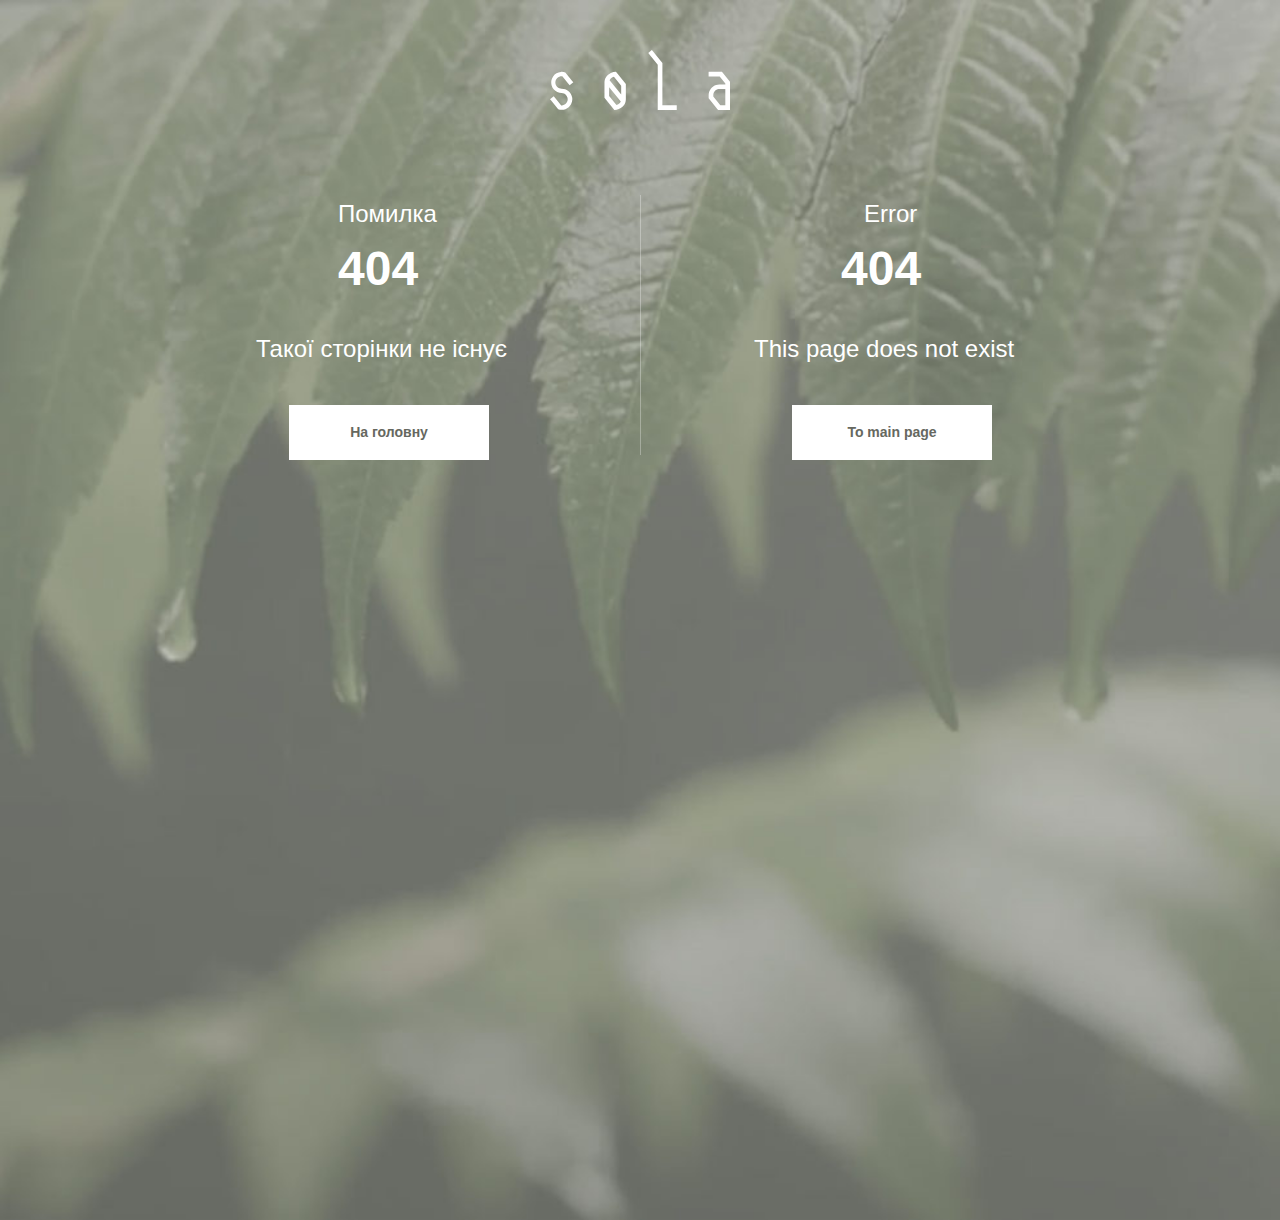
<file: page13551230.html>
<!DOCTYPE html><html> <head><meta charset="utf-8" /><meta http-equiv="Content-Type" content="text/html; charset=utf-8" /><meta name="viewport" content="width=device-width, initial-scale=1.0" /><!--metatextblock--><title>404</title><meta name="description" content="Innovative capsule for special solitude in any corner of the world" /><meta property="og:url" content="https://tobesola.com/page13551230.html" /><meta property="og:title" content="404" /><meta property="og:description" content="Innovative capsule for special solitude in any corner of the world" /><meta property="og:type" content="website" /><meta property="og:image" content="images/tild3934-3031-4161-b363-356361636262__untitled-1.jpg" /><link rel="canonical" href="https://tobesola.com/page13551230.html"><!--/metatextblock--><meta property="fb:app_id" content="257953674358265" /><meta name="format-detection" content="telephone=no" /><meta http-equiv="x-dns-prefetch-control" content="on"><link rel="shortcut icon" href="images/tild3036-3930-4638-b362-363232616637__frame-1_1.ico" type="image/x-icon" /><link rel="apple-touch-icon" href="images/tild6433-3062-4730-b934-366637633861__frame_3.png"><link rel="apple-touch-icon" sizes="76x76" href="images/tild6433-3062-4730-b934-366637633861__frame_3.png"><link rel="apple-touch-icon" sizes="152x152" href="images/tild6433-3062-4730-b934-366637633861__frame_3.png"><link rel="apple-touch-startup-image" href="images/tild6433-3062-4730-b934-366637633861__frame_3.png"><meta name="msapplication-TileColor" content="#000000"><meta name="msapplication-TileImage" content="images/tild3735-3835-4964-b966-363934333465__frame_2.png"><!-- Assets --><link rel="stylesheet" href="css/tilda-grid-3.0.min.css" type="text/css" media="all" /><link rel="stylesheet" href="css/tilda-blocks-2.12.css?t=1598621737" type="text/css" media="all" /><link rel="stylesheet" href="css/tilda-animation-1.0.min.css" type="text/css" media="all" /><link rel="stylesheet" href="css/tilda-slds-1.4.min.css" type="text/css" media="all" /><link rel="stylesheet" href="css/tilda-zoom-2.0.min.css" type="text/css" media="all" /><link rel="stylesheet" type="text/css" href="css/custom.css?t=1598621737"><script src="js/jquery-1.10.2.min.js"></script><script src="js/tilda-scripts-2.8.min.js"></script><script src="js/tilda-blocks-2.7.js?t=1598621737"></script><script src="js/lazyload-1.3.min.js" charset="utf-8"></script><script src="js/tilda-animation-1.0.min.js" charset="utf-8"></script><script src="js/tilda-slds-1.4.min.js" charset="utf-8"></script><script src="js/hammer.min.js" charset="utf-8"></script><script src="js/tilda-zoom-2.0.min.js" charset="utf-8"></script><script type="text/javascript">window.dataLayer = window.dataLayer || [];</script><!-- Google Tag Manager --><script type="text/javascript">(function(w,d,s,l,i){w[l]=w[l]||[];w[l].push({'gtm.start':	new Date().getTime(),event:'gtm.js'});var f=d.getElementsByTagName(s)[0],	j=d.createElement(s),dl=l!='dataLayer'?'&l='+l:'';j.async=true;j.src=	'https://www.googletagmanager.com/gtm.js?id='+i+dl;f.parentNode.insertBefore(j,f);	})(window,document,'script','dataLayer','GTM-TWGH4ZF');</script><!-- End Google Tag Manager --><!-- Facebook Pixel Code --><script>setTimeout(function(){
!function(f,b,e,v,n,t,s)
{if(f.fbq)return;n=f.fbq=function(){n.callMethod?n.callMethod.apply(n,arguments):n.queue.push(arguments)};
if(!f._fbq)f._fbq=n;n.push=n;n.loaded=!0;n.version='2.0';n.agent='pltilda';
n.queue=[];t=b.createElement(e);t.async=!0;
t.src=v;s=b.getElementsByTagName(e)[0];
s.parentNode.insertBefore(t,s)}(window, document,'script','https://connect.facebook.net/en_US/fbevents.js');
fbq('init', '3180671378717001');
fbq('track', 'PageView');
}, 2000);</script><!-- End Facebook Pixel Code --><script type="text/javascript">if((/bot|google|yandex|baidu|bing|msn|duckduckbot|teoma|slurp|crawler|spider|robot|crawling|facebook/i.test(navigator.userAgent))===false && typeof(sessionStorage)!='undefined' && sessionStorage.getItem('visited')!=='y'){	var style=document.createElement('style');	style.type='text/css';	style.innerHTML='@media screen and (min-width: 980px) {.t-records {opacity: 0;}.t-records_animated {-webkit-transition: opacity ease-in-out .2s;-moz-transition: opacity ease-in-out .2s;-o-transition: opacity ease-in-out .2s;transition: opacity ease-in-out .2s;}.t-records.t-records_visible {opacity: 1;}}';	document.getElementsByTagName('head')[0].appendChild(style);	$(document).ready(function() {	$('.t-records').addClass('t-records_animated');	setTimeout(function(){ $('.t-records').addClass('t-records_visible'); sessionStorage.setItem('visited','y');	},400);	});
}</script></head><body class="t-body" style="margin:0;"><!--allrecords--><div id="allrecords" data-tilda-export="yes" class="t-records" data-hook="blocks-collection-content-node" data-tilda-project-id="2715184" data-tilda-page-id="13551230" data-tilda-formskey="2bd24606f0feb782d524b25da1db4a3d" ><div id="rec224752130" class="r t-rec" style=" " data-record-type="215" ><a name="what" style="font-size:0;"></a></div><div id="rec224755000" class="r t-rec" style=" " data-animationappear="off" data-record-type="396" ><!-- T396 --><style>#rec224755000 .t396__artboard{height: 1220px;background-color: #ffffff;}#rec224755000 .t396__filter{height: 1220px;}#rec224755000 .t396__carrier{height: 1220px;background-position: center center;background-attachment: scroll;background-size:cover;background-repeat:no-repeat;}@media screen and (max-width: 1199px){#rec224755000 .t396__artboard{}#rec224755000 .t396__filter{}#rec224755000 .t396__carrier{background-attachment:scroll;}}@media screen and (max-width: 959px){}@media screen and (max-width: 639px){}@media screen and (max-width: 479px){#rec224755000 .t396__artboard{height: 910px;}#rec224755000 .t396__filter{height: 910px;}#rec224755000 .t396__carrier{height: 910px;}}#rec224755000 .tn-elem[data-elem-id="1598620541620"]{z-index:1;top: 0px;left: 0px;width:100%;height:100vh;}#rec224755000 .tn-elem[data-elem-id="1598620541620"] .tn-atom{background-color:#fff705;background-position:center center;background-size:cover;background-repeat:no-repeat;border-color:transparent;border-style:solid;}@media screen and (max-width: 1199px){}@media screen and (max-width: 959px){}@media screen and (max-width: 639px){}@media screen and (max-width: 479px){#rec224755000 .tn-elem[data-elem-id="1598620541620"]{top: 0px;left: 0px;}}#rec224755000 .tn-elem[data-elem-id="1598620619649"]{z-index:2;top: 50px;left: calc(50% - 600px + 510px);width:180px;}#rec224755000 .tn-elem[data-elem-id="1598620619649"] .tn-atom{background-position:center center;border-color:transparent;border-style:solid;}@media screen and (max-width: 1199px){}@media screen and (max-width: 959px){}@media screen and (max-width: 639px){}@media screen and (max-width: 479px){#rec224755000 .tn-elem[data-elem-id="1598620619649"]{top: 50px;left: calc(50% - 160px + 70px);}}#rec224755000 .tn-elem[data-elem-id="1598620641784"]{color:#ffffff;z-index:3;top: 195px;left: calc(50% - 600px + 298px);width:90px;}#rec224755000 .tn-elem[data-elem-id="1598620641784"] .tn-atom{color:#ffffff;font-size:24px;font-family:'TTFirsNeue',Arial,sans-serif;line-height:1.55;font-weight:400;background-position:center center;border-color:transparent;border-style:solid;}@media screen and (max-width: 1199px){}@media screen and (max-width: 959px){}@media screen and (max-width: 639px){}@media screen and (max-width: 479px){#rec224755000 .tn-elem[data-elem-id="1598620641784"]{top: 175px;left: calc(50% - 160px + 109px);}}#rec224755000 .tn-elem[data-elem-id="1598620687568"]{color:#ffffff;z-index:4;top: 232px;left: calc(50% - 600px + 298px);width:50px;}#rec224755000 .tn-elem[data-elem-id="1598620687568"] .tn-atom{color:#ffffff;font-size:48px;font-family:'TTFirsNeue',Arial,sans-serif;line-height:1.55;font-weight:700;background-position:center center;border-color:transparent;border-style:solid;}@media screen and (max-width: 1199px){}@media screen and (max-width: 959px){}@media screen and (max-width: 639px){}@media screen and (max-width: 479px){#rec224755000 .tn-elem[data-elem-id="1598620687568"]{top: 212px;left: calc(50% - 160px + 109px);}}#rec224755000 .tn-elem[data-elem-id="1598620712084"]{color:#ffffff;z-index:5;top: 330px;left: calc(50% - 600px + 216px);width:266px;}#rec224755000 .tn-elem[data-elem-id="1598620712084"] .tn-atom{color:#ffffff;font-size:24px;font-family:'TTFirsNeue',Arial,sans-serif;line-height:1.55;font-weight:400;background-position:center center;border-color:transparent;border-style:solid;}@media screen and (max-width: 1199px){}@media screen and (max-width: 959px){}@media screen and (max-width: 639px){}@media screen and (max-width: 479px){#rec224755000 .tn-elem[data-elem-id="1598620712084"]{top: 310px;left: calc(50% - 160px + 27px);}}#rec224755000 .tn-elem[data-elem-id="1598620739360"]{color:#ffffff;z-index:6;top: 330px;left: calc(50% - 600px + 714px);width:276px;}#rec224755000 .tn-elem[data-elem-id="1598620739360"] .tn-atom{color:#ffffff;font-size:24px;font-family:'TTFirsNeue',Arial,sans-serif;line-height:1.55;font-weight:400;background-position:center center;border-color:transparent;border-style:solid;}@media screen and (max-width: 1199px){}@media screen and (max-width: 959px){}@media screen and (max-width: 639px){}@media screen and (max-width: 479px){#rec224755000 .tn-elem[data-elem-id="1598620739360"]{top: 703px;left: calc(50% - 160px + 22px);}}#rec224755000 .tn-elem[data-elem-id="1598620774698"]{color:#ffffff;z-index:7;top: 195px;left: calc(50% - 600px + 824px);width:57px;}#rec224755000 .tn-elem[data-elem-id="1598620774698"] .tn-atom{color:#ffffff;font-size:24px;font-family:'TTFirsNeue',Arial,sans-serif;line-height:1.55;font-weight:400;background-position:center center;border-color:transparent;border-style:solid;}@media screen and (max-width: 1199px){}@media screen and (max-width: 959px){}@media screen and (max-width: 639px){}@media screen and (max-width: 479px){#rec224755000 .tn-elem[data-elem-id="1598620774698"]{top: 568px;left: calc(50% - 160px + 132px);}}#rec224755000 .tn-elem[data-elem-id="1598620774703"]{color:#ffffff;z-index:8;top: 232px;left: calc(50% - 600px + 801px);width:50px;}#rec224755000 .tn-elem[data-elem-id="1598620774703"] .tn-atom{color:#ffffff;font-size:48px;font-family:'TTFirsNeue',Arial,sans-serif;line-height:1.55;font-weight:700;background-position:center center;border-color:transparent;border-style:solid;}@media screen and (max-width: 1199px){}@media screen and (max-width: 959px){}@media screen and (max-width: 639px){}@media screen and (max-width: 479px){#rec224755000 .tn-elem[data-elem-id="1598620774703"]{top: 605px;left: calc(50% - 160px + 109px);}}#rec224755000 .tn-elem[data-elem-id="1598620970767"]{z-index:9;top: 195px;left: calc(50% - 600px + 600px);width:1px;height:260px;}#rec224755000 .tn-elem[data-elem-id="1598620970767"] .tn-atom{opacity:0.3;background-color:#ffffff;background-position:center center;border-color:transparent;border-style:solid;}@media screen and (max-width: 1199px){}@media screen and (max-width: 959px){}@media screen and (max-width: 639px){}@media screen and (max-width: 479px){#rec224755000 .tn-elem[data-elem-id="1598620970767"]{top: 513px;left: calc(50% - 160px + 10px);width:300px;height:1px;}}#rec224755000 .tn-elem[data-elem-id="1598621072123"]{color:#66685f;text-align:center;z-index:10;top: 405px;left: calc(50% - 600px + 249px);width:200px;height:55px;}#rec224755000 .tn-elem[data-elem-id="1598621072123"] .tn-atom{color:#66685f;font-size:14px;font-family:'TTFirsNeue',Arial,sans-serif;line-height:1.55;font-weight:600;border-width:1px;border-radius:0px;background-color:#ffffff;background-position:center center;border-color:transparent;border-style:solid;transition: background-color 0.2s ease-in-out, color 0.2s ease-in-out, border-color 0.2s ease-in-out;}@media screen and (max-width: 1199px){}@media screen and (max-width: 959px){}@media screen and (max-width: 639px){}@media screen and (max-width: 479px){#rec224755000 .tn-elem[data-elem-id="1598621072123"]{top: 385px;left: calc(50% - 160px + 60px);}}#rec224755000 .tn-elem[data-elem-id="1598621188889"]{color:#66685f;text-align:center;z-index:11;top: 405px;left: calc(50% - 600px + 752px);width:200px;height:55px;}#rec224755000 .tn-elem[data-elem-id="1598621188889"] .tn-atom{color:#66685f;font-size:14px;font-family:'TTFirsNeue',Arial,sans-serif;line-height:1.55;font-weight:600;border-width:1px;border-radius:0px;background-color:#ffffff;background-position:center center;border-color:transparent;border-style:solid;transition: background-color 0.2s ease-in-out, color 0.2s ease-in-out, border-color 0.2s ease-in-out;}@media screen and (max-width: 1199px){}@media screen and (max-width: 959px){}@media screen and (max-width: 639px){}@media screen and (max-width: 479px){#rec224755000 .tn-elem[data-elem-id="1598621188889"]{top: 778px;left: calc(50% - 160px + 60px);}}</style> <div class='t396'><div class="t396__artboard" data-artboard-recid="224755000"	data-artboard-height="1220"	data-artboard-height-res-320="910"	data-artboard-height_vh=""	data-artboard-valign="center"	data-artboard-ovrflw=""	> <div class="t396__carrier" data-artboard-recid="224755000"></div> <div class="t396__filter" data-artboard-recid="224755000"></div> <div class='t396__elem tn-elem tn-elem__2247550001598620541620' data-elem-id='1598620541620' data-elem-type='shape'	data-field-top-value="0"	data-field-top-res-320-value="0"	data-field-left-value="0"	data-field-left-res-320-value="0"	data-field-height-value="100"	data-field-width-value="100"	data-field-axisy-value="top"	data-field-axisx-value="left"	data-field-container-value="window"	data-field-topunits-value=""	data-field-leftunits-value=""	data-field-heightunits-value="%"	data-field-widthunits-value="%" > <div class='tn-atom t-bgimg' data-original="images/tild3963-3765-4266-b738-313631383737__background_1.jpg" style="background-image:url('images/tild3963-3765-4266-b738-313631383737__-__resize__20x__background_1.jpg');" > </div> </div> <div class='t396__elem tn-elem tn-elem__2247550001598620619649' data-elem-id='1598620619649' data-elem-type='image'	data-field-top-value="50"	data-field-top-res-320-value="50"	data-field-left-value="510"	data-field-left-res-320-value="70"	data-field-width-value="180"	data-field-axisy-value="top"	data-field-axisx-value="left"	data-field-container-value="grid"	data-field-topunits-value=""	data-field-leftunits-value=""	data-field-heightunits-value=""	data-field-widthunits-value="" > <div class='tn-atom' > <img class='tn-atom__img t-img' data-original='images/tild3430-3433-4032-b261-353265376235__sola-560.svg' imgfield='tn_img_1598620619649'> </div> </div> <div class='t396__elem tn-elem tn-elem__2247550001598620641784' data-elem-id='1598620641784' data-elem-type='text'	data-field-top-value="195"	data-field-top-res-320-value="175"	data-field-left-value="298"	data-field-left-res-320-value="109"	data-field-width-value="90"	data-field-axisy-value="top"	data-field-axisx-value="left"	data-field-container-value="grid"	data-field-topunits-value=""	data-field-leftunits-value=""	data-field-heightunits-value=""	data-field-widthunits-value="" > <div class='tn-atom' field='tn_text_1598620641784' >Помилка</div> </div> <div class='t396__elem tn-elem tn-elem__2247550001598620687568' data-elem-id='1598620687568' data-elem-type='text'	data-field-top-value="232"	data-field-top-res-320-value="212"	data-field-left-value="298"	data-field-left-res-320-value="109"	data-field-width-value="50"	data-field-axisy-value="top"	data-field-axisx-value="left"	data-field-container-value="grid"	data-field-topunits-value=""	data-field-leftunits-value=""	data-field-heightunits-value=""	data-field-widthunits-value="" > <div class='tn-atom' field='tn_text_1598620687568' >404</div> </div> <div class='t396__elem tn-elem tn-elem__2247550001598620712084' data-elem-id='1598620712084' data-elem-type='text'	data-field-top-value="330"	data-field-top-res-320-value="310"	data-field-left-value="216"	data-field-left-res-320-value="27"	data-field-width-value="266"	data-field-axisy-value="top"	data-field-axisx-value="left"	data-field-container-value="grid"	data-field-topunits-value=""	data-field-leftunits-value=""	data-field-heightunits-value=""	data-field-widthunits-value="" > <div class='tn-atom' field='tn_text_1598620712084' >Такої сторінки не існує</div> </div> <div class='t396__elem tn-elem tn-elem__2247550001598620739360' data-elem-id='1598620739360' data-elem-type='text'	data-field-top-value="330"	data-field-top-res-320-value="703"	data-field-left-value="714"	data-field-left-res-320-value="22"	data-field-width-value="276"	data-field-axisy-value="top"	data-field-axisx-value="left"	data-field-container-value="grid"	data-field-topunits-value=""	data-field-leftunits-value=""	data-field-heightunits-value=""	data-field-widthunits-value="" > <div class='tn-atom' field='tn_text_1598620739360' >This page does not exist</div> </div> <div class='t396__elem tn-elem tn-elem__2247550001598620774698' data-elem-id='1598620774698' data-elem-type='text'	data-field-top-value="195"	data-field-top-res-320-value="568"	data-field-left-value="824"	data-field-left-res-320-value="132"	data-field-width-value="57"	data-field-axisy-value="top"	data-field-axisx-value="left"	data-field-container-value="grid"	data-field-topunits-value=""	data-field-leftunits-value=""	data-field-heightunits-value=""	data-field-widthunits-value="" > <div class='tn-atom' field='tn_text_1598620774698' >Error</div> </div> <div class='t396__elem tn-elem tn-elem__2247550001598620774703' data-elem-id='1598620774703' data-elem-type='text'	data-field-top-value="232"	data-field-top-res-320-value="605"	data-field-left-value="801"	data-field-left-res-320-value="109"	data-field-width-value="50"	data-field-axisy-value="top"	data-field-axisx-value="left"	data-field-container-value="grid"	data-field-topunits-value=""	data-field-leftunits-value=""	data-field-heightunits-value=""	data-field-widthunits-value="" > <div class='tn-atom' field='tn_text_1598620774703' >404</div> </div> <div class='t396__elem tn-elem tn-elem__2247550001598620970767' data-elem-id='1598620970767' data-elem-type='shape'	data-field-top-value="195"	data-field-top-res-320-value="513"	data-field-left-value="600"	data-field-left-res-320-value="10"	data-field-height-value="260"	data-field-height-res-320-value="1"	data-field-width-value="1"	data-field-width-res-320-value="300"	data-field-axisy-value="top"	data-field-axisx-value="left"	data-field-container-value="grid"	data-field-topunits-value=""	data-field-leftunits-value=""	data-field-heightunits-value=""	data-field-widthunits-value="" > <div class='tn-atom' > </div> </div> <div class='t396__elem tn-elem tn-elem__2247550001598621072123' data-elem-id='1598621072123' data-elem-type='button'	data-field-top-value="405"	data-field-top-res-320-value="385"	data-field-left-value="249"	data-field-left-res-320-value="60"	data-field-height-value="55"	data-field-width-value="200"	data-field-axisy-value="top"	data-field-axisx-value="left"	data-field-container-value="grid"	data-field-topunits-value=""	data-field-leftunits-value=""	data-field-heightunits-value=""	data-field-widthunits-value="" > <a class='tn-atom' href="https://tobesola.com/" >На головну</a> </div> <div class='t396__elem tn-elem tn-elem__2247550001598621188889' data-elem-id='1598621188889' data-elem-type='button'	data-field-top-value="405"	data-field-top-res-320-value="778"	data-field-left-value="752"	data-field-left-res-320-value="60"	data-field-height-value="55"	data-field-width-value="200"	data-field-axisy-value="top"	data-field-axisx-value="left"	data-field-container-value="grid"	data-field-topunits-value=""	data-field-leftunits-value=""	data-field-heightunits-value=""	data-field-widthunits-value="" > <a class='tn-atom' href="https://tobesola.com/en" >To main page</a> </div> </div> </div> <script>$( document ).ready(function() { t396_init('224755000');
});</script><!-- /T396 --></div></div><!--/allrecords--><!-- Stat --><script type="text/javascript">if (! window.mainTracker) { window.mainTracker = 'tilda'; }	(function (d, w, k, o, g) { var n=d.getElementsByTagName(o)[0],s=d.createElement(o),f=function(){n.parentNode.insertBefore(s,n);}; s.type = "text/javascript"; s.async = true; s.key = k; s.id = "tildastatscript"; s.src=g; if (w.opera=="[object Opera]") {d.addEventListener("DOMContentLoaded", f, false);} else { f(); } })(document, window, 'be11472742fae9991f512e085b9b9835','script','https://stat.tildacdn.com/js/tildastat-0.2.min.js');</script><!-- Google Tag Manager (noscript) --><noscript><iframe src="https://www.googletagmanager.com/ns.html?id=GTM-TWGH4ZF" height="0" width="0" style="display:none;visibility:hidden"></iframe></noscript><!-- End Google Tag Manager (noscript) --><!-- FB Pixel code (noscript) --><noscript><img height="1" width="1" style="display:none" src="https://www.facebook.com/tr?id=3180671378717001&ev=PageView&agent=pltilda&noscript=1"/></noscript><!-- End FB Pixel code (noscript) --></body></html>
</file>
<file: css/tilda-blocks-2.12.css>
.t-body{margin:0}#allrecords{-webkit-font-smoothing:antialiased;background-color:none}#allrecords a{color:#ff8562;text-decoration:none}#allrecords a[href^=tel]{color:inherit;text-decoration:none}#allrecords ol{padding-left:22px}#allrecords ul{padding-left:20px}#allrecords b,#allrecords strong{font-weight:700}@media print{body,html{min-width:1200px;max-width:1200px;padding:0;margin:0 auto;border:none}}.t-text{font-family:'TTFirsNeue',Arial,sans-serif;font-weight:400;color:#000}.t-text_xs{font-size:15px;line-height:1.55}.t-text_sm{font-size:18px;line-height:1.55}.t-text_md{font-size:20px;line-height:1.55}.t-text_lg{font-size:22px;line-height:1.55}.t-text_weight_plus{font-weight:500}.t-text-impact{font-family:'TTFirsNeue',Arial,sans-serif;font-weight:400;color:#000}.t-text-impact_xs{font-size:26px;line-height:1.5}.t-text-impact_sm{font-size:32px;line-height:1.35}.t-text-impact_md{font-size:38px;line-height:1.35}.t-text-impact_lg{font-size:42px;line-height:1.23}.t-name{font-family:'TTFirsNeue',Arial,sans-serif;font-weight:500;color:#000}.t-name_xs{font-size:16px;line-height:1.35}.t-name_sm{font-size:18px;line-height:1.35}.t-name_md{font-size:20px;line-height:1.35}.t-name_lg{font-size:22px;line-height:1.35}.t-name_xl{font-size:24px;line-height:1.35}.t-heading{font-family:'TTFirsNeue',Arial,sans-serif;font-weight:500;color:#000}.t-heading_xs{font-size:26px;line-height:1.23}.t-heading_sm{font-size:28px;line-height:1.17}.t-heading_md{font-size:30px;line-height:1.17}.t-heading_lg{font-size:32px;line-height:1.17}.t-title{font-family:'TTFirsNeue',Arial,sans-serif;font-weight:400;color:#000}.t-title_xxs{font-size:36px;line-height:1.23}.t-title_xs{font-size:42px;line-height:1.23}.t-title_sm{font-size:48px;line-height:1.23}.t-title_md{font-size:52px;line-height:1.23}.t-title_lg{font-size:64px;line-height:1.23}.t-title_xl{font-size:72px;line-height:1.17}.t-title_xxl{font-size:82px;line-height:1.17}.t-descr{font-family:'TTFirsNeue',Arial,sans-serif;font-weight:400;color:#000}.t-descr_xxs{font-size:14px;line-height:1.55}.t-descr_xs{font-size:16px;line-height:1.55}.t-descr_sm{font-size:18px;line-height:1.55}.t-descr_md{font-size:20px;line-height:1.55}.t-descr_lg{font-size:22px;line-height:1.55}.t-descr_xl{font-size:24px;line-height:1.5}.t-descr_xxl{font-size:26px;line-height:1.45}.t-descr_xxxl{font-size:30px;line-height:1.45;letter-spacing:.45}.t-uptitle{font-family:'TTFirsNeue',Arial,sans-serif;font-weight:500;color:#000;letter-spacing:2.5px}.t-uptitle_xs{font-size:12px}.t-uptitle_sm{font-size:14px}.t-uptitle_md{font-size:16px}.t-uptitle_lg{font-size:18px}.t-uptitle_xl{font-size:20px;letter-spacing:2px}.t-uptitle_xxl{font-size:22px;letter-spacing:2px}.t-uptitle_xxxl{font-size:24px;letter-spacing:2px}@media screen and (max-width:1200px){.t-text_xs{font-size:14px}.t-text_sm{font-size:16px}.t-text_md{font-size:18px}.t-text_lg{font-size:20px}.t-text-impact_md{font-size:30px}.t-descr_xxs{font-size:12px}.t-descr_xs{font-size:14px}.t-descr_sm{font-size:16px}.t-descr_md{font-size:18px}.t-descr_lg{font-size:20px}.t-descr_xl{font-size:22px}.t-descr_xxl{font-size:22px}.t-descr_xxxl{font-size:26px}.t-uptitle_md{font-size:14px}.t-uptitle_lg{font-size:16px}.t-uptitle_xl{font-size:18px}.t-uptitle_xxl{font-size:20px}.t-uptitle_xxxl{font-size:22px}.t-title_xxs{font-size:32px}.t-title_xs{font-size:38px}.t-title_sm{font-size:44px}.t-title_md{font-size:48px}.t-title_lg{font-size:60px}.t-title_xl{font-size:68px}.t-title_xxl{font-size:78px}.t-name_xs{font-size:14px}.t-name_sm{font-size:16px}.t-name_md{font-size:18px}.t-name_lg{font-size:20px}.t-name_xl{font-size:22px}.t-heading_xs{font-size:24px}.t-heading_sm{font-size:26px}.t-heading_md{font-size:28px}.t-heading_lg{font-size:30px}}@media screen and (max-width:640px){.t-text_xs{font-size:12px;line-height:1.45}.t-text_sm{font-size:14px;line-height:1.45}.t-text_md{font-size:16px;line-height:1.45}.t-text_lg{font-size:18px;line-height:1.45}.t-text-impact_sm{font-size:22px}.t-text-impact_md{font-size:26px}.t-text-impact_lg{font-size:28px}.t-descr_xs{font-size:12px;line-height:1.45}.t-descr_sm{font-size:14px;line-height:1.45}.t-descr_md{font-size:16px;line-height:1.45}.t-descr_lg{font-size:18px;line-height:1.45}.t-descr_xl{font-size:20px;line-height:1.4}.t-descr_xxl{font-size:20px}.t-descr_xxxl{font-size:22px}.t-uptitle_xs{font-size:10px}.t-uptitle_sm{font-size:10px}.t-uptitle_md{font-size:12px}.t-uptitle_lg{font-size:14px}.t-uptitle_xl{font-size:16px}.t-uptitle_xxl{font-size:18px}.t-uptitle_xxxl{font-size:20px}.t-title_xxs{font-size:28px}.t-title_xs{font-size:30px}.t-title_sm{font-size:30px}.t-title_md{font-size:30px}.t-title_lg{font-size:30px}.t-title_xl{font-size:32px}.t-title_xxl{font-size:36px}.t-name_xs{font-size:12px}.t-name_sm{font-size:14px}.t-name_md{font-size:16px}.t-name_lg{font-size:18px}.t-name_xl{font-size:20px}.t-heading_xs{font-size:22px}.t-heading_sm{font-size:24px}.t-heading_md{font-size:24px}.t-heading_lg{font-size:26px}}@media screen and (max-width:480px){.t-title_xl{font-size:30px}.t-title_xxl{font-size:30px}}.t-records{-webkit-font_smoothing:antialiased;background-color:none}.t-records a{color:#ff8562;text-decoration:none}.t-records a[href^=tel]{color:inherit;text-decoration:none}.t-records ol{padding-left:22px;margin-top:0;margin-bottom:10px}.t-records ul{padding-left:20px;margin-top:0;margin-bottom:10px}.t-cover{height:700px;width:100%;-webkit-background-size:cover;-moz-background-size:cover;-o-background-size:cover;background-size:cover;background-color:#000;background-repeat:no-repeat;background-position:center center;text-align:center;vertical-align:middle;position:relative;background-attachment:fixed;overflow:hidden}.t-cover__carrier{height:700px;width:100%;background-size:cover;-webkit-background-size:cover;-moz-background-size:cover;-o-background-size:cover;background-repeat:no-repeat;background-position:center center;text-align:center;vertical-align:middle;position:relative;background-attachment:fixed;transform:translate3d(0,0,0);-webkit-transform:translate3d(0,0,0);-moz-transform:unset}@supports (-ms-ime-align:auto){.t-cover__carrier{transform:unset}}.t-cover__carrier.loading{opacity:0}.t-cover__carrier[data-content-cover-bg=""].loading{opacity:1!important}.t-cover__carrier.loaded{opacity:1;transition:opacity 700ms}@media screen and (max-device-width:1024px){.t-cover{background-attachment:scroll}.t-cover__carrier{background-attachment:scroll}}@media print{.t-cover{background-attachment:scroll}.t-cover__carrier{background-attachment:scroll}}.t-cover__filter{height:700px;width:100%;position:absolute;top:0;left:0}.t-cover .t-container,.t-cover .t-container_100,.t-cover .t-container_10,.t-cover .t-container_8{position:absolute;top:0;left:0;bottom:0;right:0}.t-cover__wrapper{height:700px;display:table-cell;width:1200px}.t-cover__wrapper span.space{display:inline-block;height:100%;width:1px}@media screen and (max-width:640px){.t-cover{height:400px;background-attachment:fixed}.t-cover__carrier{background-attachment:scroll!important;background-size:cover;background-position:center center}.t-cover__filter{height:400px}.t-cover__wrapper{height:400px}}@-webkit-keyframes t-arrow-bottom{0%{-moz-transform:translateY(0);-ms-transform:translateY(0);-webkit-transform:translateY(0);-o-transform:translateY(0);transform:translateY(0)}50%{-moz-transform:translateY(-7px);-ms-transform:translateY(-7px);-webkit-transform:translateY(-7px);-o-transform:translateY(-7px);transform:translateY(-7px)}55%{-moz-transform:translateY(-7px);-ms-transform:translateY(-7px);-webkit-transform:translateY(-7px);-o-transform:translateY(-7px);transform:translateY(-7px)}100%{-moz-transform:translateY(0);-ms-transform:translateY(0);-webkit-transform:translateY(0);-o-transform:translateY(0);transform:translateY(0)}}@keyframes t-arrow-bottom{0%{-moz-transform:translateY(0);-ms-transform:translateY(0);-webkit-transform:translateY(0);-o-transform:translateY(0);transform:translateY(0)}50%{-moz-transform:translateY(-7px);-ms-transform:translateY(-7px);-webkit-transform:translateY(-7px);-o-transform:translateY(-7px);transform:translateY(-7px)}55%{-moz-transform:translateY(-7px);-ms-transform:translateY(-7px);-webkit-transform:translateY(-7px);-o-transform:translateY(-7px);transform:translateY(-7px)}100%{-moz-transform:translateY(0);-ms-transform:translateY(0);-webkit-transform:translateY(0);-o-transform:translateY(0);transform:translateY(0)}}.t-cover__arrow-wrapper_animated{animation:t-arrow-bottom 1.7s infinite ease}.t-cover__arrow{position:absolute;z-index:9;bottom:40px;right:0;left:0;text-align:center}.t-cover__arrow-wrapper{display:inline-block;-webkit-transition:all ease-in-out 0.2s;-moz-transition:all ease-in-out 0.2s;-o-transition:all ease-in-out 0.2s;transition:all ease-in-out 0.2s;cursor:pointer}.t-cover__arrow-wrapper:hover{opacity:.7}.t-cover__arrow-svg{fill:#fff}@media screen and (max-width:640px){.t-cover__arrow_mobile{-moz-transform:scale(.7);-ms-transform:scale(.7);-webkit-transform:scale(.7);-o-transform:scale(.7);transform:scale(.7)}.t-cover__arrow{bottom:14px}}.t-btn{display:inline-block;font-family:'TTFirsNeue',Arial,sans-serif;height:60px;border:0 none;font-size:16px;padding-left:60px;padding-right:60px;text-align:center;white-space:nowrap;vertical-align:middle;font-weight:700;background-image:none;cursor:pointer;-webkit-appearance:none;-webkit-user-select:none;-moz-user-select:none;-ms-user-select:none;-o-user-select:none;user-select:none;-webkit-box-sizing:border-box;-moz-box-sizing:border-box;box-sizing:border-box}.t-btn td{vertical-align:middle}.t-btn_sending{opacity:.5}@media screen and (max-width:640px){.t-btn{white-space:normal;padding-left:30px;padding-right:30px}}.t-btn_xs{height:35px;font-size:13px;padding-left:15px;padding-right:15px}.t-btn_sm{height:45px;font-size:14px;padding-left:30px;padding-right:30px}.t-btn_lg{height:60px;font-size:22px;padding-left:70px;padding-right:70px}.t-btn_xl{height:80px;font-size:26px;padding-left:80px;padding-right:80px}.t-btn_xxl{height:100px;font-size:30px;padding-left:90px;padding-right:90px}@media screen and (max-width:640px){.t-btn_sm{padding-left:20px;padding-right:20px}.t-btn_lg{font-size:18px;padding-left:40px;padding-right:40px}.t-btn_xl{font-size:22px;padding-left:50px;padding-right:50px}.t-btn_xxl{font-size:26px;padding-left:60px;padding-right:60px}}.t-submit{font-family:'TTFirsNeue',Arial,sans-serif;text-align:center;height:60px;border:0 none;font-size:16px;padding-left:60px;padding-right:60px;-webkit-appearance:none;font-weight:700;white-space:nowrap;background-image:none;cursor:pointer;margin:0;-webkit-box-sizing:border-box;-moz-box-sizing:border-box;box-sizing:border-box;outline:none;background:transparent}.t-submit_sending{opacity:.5}@media screen and (max-width:640px){.t-submit{white-space:normal;padding-left:30px;padding-right:30px}}.t-input{margin:0;font-family:'TTFirsNeue',Arial,sans-serif;font-size:100%;height:60px;padding:0 20px;font-size:16px;line-height:1.33;width:100%;border:0 none;-webkit-box-sizing:border-box;-moz-box-sizing:border-box;box-sizing:border-box;outline:none;-webkit-appearance:none;border-radius:0}.t-input::-moz-focus-inner{padding:0;border:0}.t-input_bbonly{outline:none;padding-left:0!important;padding-right:0!important;border-top:0!important;border-right:0!important;border-left:0!important;background-color:transparent!important;border-radius:0!important;border-bottom:1px solid}.t-input_pvis{padding:26px 20px 10px 20px}.t-input__vis-ph{font-size:16px;font-family:'TTFirsNeue',Arial,sans-serif;line-height:1;opacity:.5;position:absolute;left:20px;top:22px;height:16px;-webkit-transform:translateZ(0);transform:translateZ(0);-webkit-transition:transform 0.2s linear;transition:transform 0.2s linear;-webkit-transform-origin:left;transform-origin:left;pointer-events:none;white-space:nowrap}.t-input:focus~.t-input__vis-ph,.t-input_has-content+.t-input__vis-ph{-webkit-transform:translateY(-12px) scale(.7);transform:translateY(-12px) scale(.7)}.t-input:invalid{box-shadow:none}.t-input-group_cb div[data-customstyle=yes]{display:inline;vertical-align:middle}.t-form_bbonly .t-input__vis-ph{left:0px!important}.t-form_bbonly .js-error-control-box .t-input__vis-ph{left:10px!important}.t-input-group_ta textarea.t-input{resize:vertical}.t-select{width:100%;box-sizing:border-box;cursor:pointer;height:60px;padding:0 45px 0 20px;font-family:'TTFirsNeue',Arial,sans-serif;font-size:16px;line-height:1.33;outline:0;border:0;border-radius:0;background:transparent;-webkit-appearance:none;appearance:none;-moz-appearance:none}.t-select_bbonly{outline:none;padding-left:0!important;padding-right:0!important;border-top:0!important;border-right:0!important;border-left:0!important;background-color:transparent!important;border-radius:0!important}.t-select_bbonly option{color:#000;background-color:#fff}.t-select__wrapper{position:relative}.t-select__wrapper:after{content:' ';width:0;height:0;border-style:solid;border-width:6px 5px 0 5px;border-color:#000 transparent transparent transparent;position:absolute;right:20px;top:0;bottom:0;margin:auto;pointer-events:none}.t-select::-ms-expand{width:0;height:0;opacity:0}.t-select__wrapper_bbonly::after{right:0px!important}.t-checkbox__control{display:block;position:relative;cursor:pointer}.t-checkbox__control .t-checkbox{position:absolute;z-index:-1;opacity:0}.t-checkbox__indicator{position:relative;display:inline-block;vertical-align:middle;height:20px;width:20px;border:2px solid #000;box-sizing:border-box;margin-right:10px;-webkit-transition:all 0.2s;transition:all 0.2s;opacity:.6}.t-checkbox__indicator:after{content:'';position:absolute;display:none;left:6px;top:2px;width:3px;height:8px;border:solid #000;border-width:0 2px 2px 0;transform:rotate(45deg)}.t-checkbox__control .t-checkbox:checked~.t-checkbox__indicator{opacity:1}.t-checkbox__control .t-checkbox:checked~.t-checkbox__indicator:after{display:block}.t-checkbox__labeltext,.t-checkbox__labeltext div{display:inline}.t-checkboxes__wrapper .t-checkbox__control{margin:10px 0}.t-radio{position:absolute;z-index:-1;opacity:0}.t-radio__control{display:table;position:relative;cursor:pointer;margin:0 0 10px 0}.t-radio__control:first-child{margin:3px 0 10px 0}.t-radio__control:last-child{margin:0 0 0 0}.t-radio__indicator{position:relative;display:inline-block;vertical-align:middle;height:20px;width:20px;border-color:#000;border-style:solid;border-width:2px;box-sizing:border-box;border-radius:50%;margin-right:10px;-webkit-transition:all 0.2s;transition:all 0.2s;opacity:.6}.t-radio__indicator:after{content:'';width:10px;height:10px;background:#000;border-radius:50%;position:absolute;top:0;bottom:0;left:0;right:0;margin:auto;opacity:0;-webkit-transition:all 0.2s;transition:all 0.2s}.t-radio__control .t-radio:checked~.t-radio__indicator:after{opacity:1}.t-radio__control .t-radio:checked~.t-radio__indicator{opacity:1}.t-inputquantity{width:70px;text-align:center;margin-left:.5rem;margin-right:.5rem}.t-inputquantity__btn{font-size:26px;cursor:pointer;margin-left:.5rem;margin-right:.5rem;-webkit-user-select:none;-moz-user-select:none;-khtml-user-select:none;-ms-user-select:none}.t-form .uploadcare-widget-button{background:#333;font-family:'TTFirsNeue',Arial,sans-serif;line-height:1.4;font-size:14px}.t-form .uploadcare-widget-button:hover{background:#444}.t-input-title{display:block;vertical-align:middle;height:100%;padding-right:10px}.t-input-subtitle{display:block;vertical-align:middle;height:100%;padding-right:10px}.t-form__bottom-text{margin-top:30px;text-align:center}.t-input-error{display:none;color:red;font-family:'TTFirsNeue',Arial,sans-serif;font-size:13px;margin-top:5px}.t-form .js-error-control-box .t-input-error{display:block}.t-form .js-error-control-box .t-input,.t-form .js-error-control-box .t-checkbox__control,.t-form .js-error-control-box .t-checkboxes__wrapper,.t-form .js-error-control-box .t-select,.t-form .js-error-control-box .t-radio__wrapper,.t-form .js-error-control-box .uploadcare-widget{border:1px solid red!important}.t-form .js-error-control-box .t-checkboxes__wrapper,.t-form .js-error-control-box .t-radio__wrapper,.t-form .js-error-control-box .t-checkbox__control{padding:10px}.t-form .js-error-control-box .t-checkboxes__wrapper .t-checkbox__control{border:none!important;padding:0}.t-form .js-error-control-box .t-input.t-input_bbonly{padding-left:10px!important}.t-form__errorbox-bottom{display:none}.t-form__errorbox-wrapper{background:#F95D51;padding:10px;text-align:center;margin-bottom:20px;font-family:'TTFirsNeue',Arial,sans-serif}.t-form__errorbox-text{color:#fff;box-sizing:border-box;padding:0 10px 10px 10px;font-family:'TTFirsNeue',Arial,sans-serif}.t-form__errorbox-item{padding-top:10px;display:none;font-family:'TTFirsNeue',Arial,sans-serif}.t-form__successbox{text-align:center;background:#62C584;color:#fff;padding:20px;margin-bottom:20px;font-family:'TTFirsNeue',Arial,sans-serif}@keyframes t-submit-spinner{to{transform:rotate(360deg)}}.t-form .t-submit{position:relative}.t-form .t-submit.t-btn_sending,.t-btn.t-btn_sending{color:transparent!important}.t-form .t-btn_sending:before,.t-btn.t-btn_sending:before{content:'';box-sizing:border-box;position:absolute;top:50%;left:50%;width:30px;height:30px;margin-top:-15px;margin-left:-15px;border-radius:50%;border:2px solid #ccc;border-top-color:#333;animation:t-submit-spinner .6s linear infinite}.t-btntext{font-family:'TTFirsNeue',Arial,sans-serif;color:#000;font-size:20px;line-height:1.55;font-weight:700;text-decoration:none;cursor:pointer;display:inline-block}.t-btntext_sm{font-size:16px}.t-btntext_lg{font-size:24px}.t-uppercase.t-btntext{font-size:16px}.t-uppercase.t-btntext_sm{font-size:14px}.t-uppercase.t-btntext_lg{font-size:20px}.t-btntext:after{content:"\00a0→";font-family:Arial,Helvetica,sans-serif}@media screen and (max-width:640px){.t-btntext_lg{font-size:20px}}@media screen and (max-width:1200px){.t-screenmin-1200px{display:none}}@media screen and (max-width:980px){.t-screenmin-980px{display:none}}@media screen and (max-width:640px){.t-screenmin-640px{display:none}}@media screen and (max-width:480px){.t-screenmin-480px{display:none}}@media screen and (max-width:320px){.t-screenmin-320px{display:none}}@media screen and (min-width:321px){.t-screenmax-320px{display:none}}@media screen and (min-width:481px){.t-screenmax-480px{display:none}}@media screen and (min-width:641px){.t-screenmax-640px{display:none}}@media screen and (min-width:981px){.t-screenmax-980px{display:none}}@media screen and (min-width:1201px){.t-screenmax-1200px{display:none}}.t-hidden{display:none}.t-opacity_50{filter:alpha(opacity=50);KHTMLOpacity:.5;MozOpacity:.5;opacity:.5}.t-opacity_70{filter:alpha(opacity=70);KHTMLOpacity:.7;MozOpacity:.7;opacity:.7}.t-uppercase{text-transform:uppercase}.t-align_center{text-align:center}.t-align_left{text-align:left}.t-align_right{text-align:right}.t-margin_auto{margin-left:auto;margin-right:auto}.t-valign_middle{vertical-align:middle}.t-valign_top{vertical-align:top}.t-valign_bottom{vertical-align:bottom}.t-margin_left_auto{margin-right:0;margin-left:auto}.yashare-style .b-share-btn__facebook,.yashare-style .b-share-btn__twitter,.yashare-style .b-share-btn__vkontakte{background-color:transparent!important}.yashare-style .b-share__link{-webkit-border-radius:0px!important;border-radius:0px!important}.yashare-style-black-white .b-share-btn__wrap{background-color:#000!important;padding:5px!important}.yashare-style-transp-white .b-share-btn__wrap{padding:5px!important}.yashare-style-transp-white .b-share-counter{color:#fff;font-weight:700}.yashare-style-white-black .b-share-btn__wrap{background-color:#fff!important;padding:5px!important}.yashare-style-white-black .b-share-icon{background-image:url(//static.tildacdn.com/img/b-share_counter_large_white.png)!important}.yashare-style-transp-black .b-share-btn__wrap{padding:5px!important}.yashare-style-transp-black .b-share-icon{background-image:url(//static.tildacdn.com/img/b-share_counter_large_white.png)!important}.yashare-style-transp-black .b-share-counter{color:#000;font-weight:700}.ya-share2 ul{padding-left:0px!important}.carousel{position:relative}.carousel ol{padding-left:0px!important}.carousel-inner{position:relative;width:100%;overflow:hidden}.carousel-inner>.item{position:relative;display:none;-webkit-transition:0.6s ease-in-out left;transition:0.6s ease-in-out left}.carousel-inner>.item>img,.carousel-inner>.item>a>img{display:block;height:auto;line-height:1}.carousel-inner .widthauto{width:auto;max-width:100%;vertical-align:middle}.carousel-inner>.active,.carousel-inner>.next,.carousel-inner>.prev{display:block}.carousel-inner>.active{left:0}.carousel-inner>.next,.carousel-inner>.prev{position:absolute;top:0;width:100%}.carousel-inner>.next{left:100%}.carousel-inner>.prev{left:-100%}.carousel-inner>.next.left,.carousel-inner>.prev.right{left:0}.carousel-inner>.active.left{left:-100%}.carousel-inner>.active.right{left:100%}.carousel-control{position:absolute;top:0;bottom:0;left:0;width:15%;opacity:.2;filter:alpha(opacity=20)}.carousel-control.right{right:0;left:auto}.carousel-control .carousel-control-left{position:absolute;top:48%;z-index:5;display:inline-block;left:20%;height:34px;width:21px;background:url(//static.tildacdn.com/img/aboutSliderControls.png) no-repeat}.carousel-control .carousel-control-left-white{position:absolute;top:48%;z-index:5;display:inline-block;left:20%;height:34px;width:21px;background:url(//static.tildacdn.com/img/aboutSliderControls_white.png) no-repeat}.carousel-control .carousel-control-right{position:absolute;top:48%;z-index:5;display:inline-block;right:20%;height:34px;width:21px;background:url(//static.tildacdn.com/img/aboutSliderControls.png) no-repeat;background-position:left bottom}.carousel-control .carousel-control-right-white{position:absolute;top:48%;z-index:5;display:inline-block;right:20%;height:34px;width:21px;background:url(//static.tildacdn.com/img/aboutSliderControls_white.png) no-repeat;background-position:left bottom}.carousel-indicators{position:absolute;bottom:10px;left:50%;z-index:15;width:60%;padding-left:0;margin-left:-30%;text-align:center;list-style:none}.carousel-indicators.dotsbottom{bottom:-60px}.carousel-indicators li{display:inline-block;width:10px;height:10px;margin:1px;margin-left:5px;margin-right:5px;text-indent:-999px;cursor:pointer;background-color:#000;border:none;border-radius:10px}.carousel-indicators .active{width:10px;height:10px;margin:0;margin-left:4px;margin-right:4px;border:1px solid #000;border-radius:10px;background-color:transparent}.carousel-indicators li.white{background-color:#fff}.carousel-indicators li.white.active{border:1px solid #fff;border-radius:10px;background-color:transparent}.carousel-caption-imgs h6{font-family:'TTFirsNeue',Arial,sans-serif;color:#000;font-weight:400;font-size:14px;line-height:28px;padding-top:28px;padding-bottom:0;text-align:center}.carousel-caption-imgs p{font-family:'TTFirsNeue',Arial,sans-serif;color:#000;font-size:14px;line-height:28px;padding-top:14px;padding-bottom:14px;text-align:center}.carousel-title{font-family:'TTFirsNeue',Arial,sans-serif;color:#000;font-size:18px;line-height:28px;padding-top:36px;padding-bottom:14px;text-align:center}.carousel-descr{font-family:'TTFirsNeue',Arial,sans-serif;color:#000;font-size:14px;line-height:28px;padding-top:14px;padding-bottom:14px;text-align:center}@media screen and (min-width:768px){.carousel-indicators{bottom:20px}}.clearfix:before,.clearfix:after{display:table;content:" "}.clearfix:after{clear:both}.center-block{display:block;margin-right:auto;margin-left:auto}@media screen and (max-width:960px){.carousel-control .carousel-control-left{left:10%}.carousel-control .carousel-control-left-white{left:10%}.carousel-control .carousel-control-right{right:10%}.carousel-control .carousel-control-right-white{right:10%}}.t-tildalabel{background-color:#000;color:#fff;width:100%;height:70px;font-family:Arial;font-size:14px}.t-tildalabel:hover .t-tildalabel__wrapper{opacity:1}.t-tildalabel_white{background-color:#fff;color:#000}.t-tildalabel_gray{background-color:#eee;color:#000}.t-tildalabel__wrapper{display:table;height:30px;width:270px;margin:0 auto;padding-top:20px;opacity:.4}.t-tildalabel__txtleft{display:table-cell;width:120px;height:30px;vertical-align:middle;text-align:right;padding-right:12px;font-weight:300;font-size:12px}.t-tildalabel__wrapimg{display:table-cell;width:30px;height:30px;vertical-align:middle}.t-tildalabel__img{width:30px;height:30px;vertical-align:middle}.t-tildalabel__txtright{display:table-cell;width:120px;height:30px;vertical-align:middle;padding-left:12px;font-weight:500;letter-spacing:2px}.t-tildalabel__link{color:#fff;text-decoration:none;vertical-align:middle}.t-tildalabel_white .t-tildalabel__link,.t-tildalabel_gray .t-tildalabel__link{color:#000}.t-tildalabel-free{padding:35px 0 45px;height:auto;text-align:center}.t-tildalabel-free__main{max-width:340px;display:block;margin:0 auto;line-height:1.4;letter-spacing:.2px;color:inherit;opacity:.4}.t-tildalabel-free__links-wr{display:table;margin:30px auto 0}.t-tildalabel-free__txt-link{display:table-cell;padding:0 15px;font-size:13px;text-decoration:none;color:inherit;opacity:.25}.t-tildalabel-free__txt-link:hover,.t-tildalabel-free__main:hover{opacity:1}@media screen and (max-width:640px){.t-tildalabel-free__txt-link{display:block;padding:5px 30px}.t-tildalabel-free__main{opacity:.7}.t-tildalabel-free__txt-link{opacity:.4}}.t-carousel{position:relative}.t-carousel__inner{position:relative;overflow:hidden;margin:0 auto}.t-carousel__slides{position:relative}.t-carousel__inner>.t-carousel__item{position:relative;display:none;-webkit-transition:0 ease-in-out left;-moz-transition:0 ease-in-out left;-o-transition:0 ease-in-out left;transition:0 ease-in-out left}.t-carousel__inner>.t-carousel__item.t-carousel__animation_fast{-webkit-transition:.3s ease-in-out left;-moz-transition:.3s ease-in-out left;-o-transition:.3s ease-in-out left;transition:.3s ease-in-out left}.t-carousel__inner>.t-carousel__item.t-carousel__animation_slow{-webkit-transition:.6s ease-in-out left;-moz-transition:.6s ease-in-out left;-o-transition:.6s ease-in-out left;transition:.6s ease-in-out left}.t-carousel__item__wrapper{position:relative;margin:0 auto}.t-carousel__item__img{background-size:contain;background-repeat:no-repeat;background-position:center;position:absolute;top:0;right:0;bottom:0;left:0}.t-carousel_cover .t-carousel__item__img{background-size:cover}.t-carousel__inner>.active,.t-carousel__inner>.next,.t-carousel__inner>.prev{display:block}.t-carousel__inner>.active{left:0}.t-carousel__inner>.next,.t-carousel__inner>.prev{position:absolute;top:0;width:100%}.t-carousel__inner>.next{left:100%}.t-carousel__inner>.prev{left:-100%}.t-carousel__inner>.next.left,.t-carousel__inner>.prev.right{left:0}.t-carousel__inner>.active.left{left:-100%}.t-carousel__inner>.active.right{left:100%}.t-carousel__arrows__container{position:absolute;top:0;left:0;right:0;bottom:0;margin:0 auto;pointer-events:none;filter:progid:DXImageTransform.Microsoft.AlphaImageLoader(src='[data-uri]',sizingMethod='scale');background:none!important}.t-carousel__arrow_outsidesmall .t-carousel__arrow__wrapper_left{left:16px}.t-carousel__arrow_outsidesmall .t-carousel__arrow__wrapper_right{right:16px}.t-carousel__arrow_outsidemiddle .t-carousel__arrow__wrapper_left{left:20px}.t-carousel__arrow_outsidemiddle .t-carousel__arrow__wrapper_right{right:20px}.t-carousel__control{position:absolute;top:0;bottom:0;left:0;width:15%;-webkit-transition:all ease-in-out 0.3s;-moz-transition:all ease-in-out 0.3s;-o-transition:all ease-in-out 0.3s;transition:all ease-in-out 0.3s;pointer-events:auto}.t-carousel__control:hover{opacity:.6}.t-carousel__arrow{width:34px;height:34px;background:transparent;-moz-transform:rotate(45deg);-ms-transform:rotate(45deg);-webkit-transform:rotate(45deg);-o-transform:rotate(45deg);transform:rotate(45deg)}.t-carousel__arrow.t-carousel__arrow_small{width:20px;height:20px}.t-carousel__arrow.t-carousel__arrow_large{width:54px;height:54px}.t-carousel__arrow__wrapper{-moz-transform:translateY(-50%);-ms-transform:translateY(-50%);-webkit-transform:translateY(-50%);-o-transform:translateY(-50%);transform:translateY(-50%);position:absolute;top:50%}.t-carousel__arrow__wrapper_left{left:30px}.t-carousel__arrow__wrapper_right{right:30px}.t-carousel__arrow_right{border-top:3px solid;border-right:3px solid}.t-carousel__arrow_right.t-carousel__arrow_light{border-top:1px solid;border-right:1px solid}.t-carousel__arrow_right.t-carousel__arrow_bold{border-top:6px solid;border-right:6px solid}.t-carousel__arrow_left{border-left:3px solid;border-bottom:3px solid}.t-carousel__arrow_left.t-carousel__arrow_light{border-left:1px solid;border-bottom:1px solid}.t-carousel__arrow_left.t-carousel__arrow_bold{border-left:6px solid;border-bottom:6px solid}.t-carousel__control.right{right:0;left:auto}@media screen and (max-width:768px){.t-carousel__control .t-carousel__arrow{width:12px;height:12px}.t-carousel-control{width:10%}.t-carousel__arrow__left{left:15px}.t-carousel__arrow__right{right:15px}}.t-carousel__indicators.carousel-indicators{z-index:15;text-align:center;list-style:none;position:relative;padding-left:0!important;margin:0 auto;padding:20px 0;bottom:auto;left:auto}.t-carousel__indicators.t-carousel__indicators_light{padding:15px 0 18px}.t-carousel__indicators.t-carousel__indicators_bold{padding:24px 0 21px}.t-carousel__indicators .t-carousel__indicator{display:inline-block;width:8px;height:8px;margin:0 6px;text-indent:-999px;cursor:pointer;background-color:#222;border:none;border-radius:10px;opacity:.4;-webkit-transition:.2s ease-in-out opacity;-moz-transition:.2s ease-in-out opacity;-o-transition:.2s ease-in-out opacity;transition:.2s ease-in-out opacity}@media screen and (max-width:640px){.t-carousel__indicators.carousel-indicators,.t-carousel__indicators.t-carousel__indicators_light,.t-carousel__indicators.t-carousel__indicators_bold{padding:15px 0}}.t-carousel__indicators.t-carousel__indicators_light .t-carousel__indicator{width:4px;height:4px;margin:0 5px}.t-carousel__indicators.t-carousel__indicators_bold .t-carousel__indicator{width:10px;height:10px;margin:0 6px}.t-carousel__indicators .t-carousel__indicator:hover{opacity:.8}.t-carousel__indicators .t-carousel__indicator.active{opacity:1}.t-carousel__indicators.t-carousel__indicators_inside{position:absolute;bottom:0;left:0;right:0}.t-carousel__caption-inside{display:none}.t-carousel__caption_wrapper{border-top:1px solid #eee;padding:14px 0}.t-carousel__descr{margin-top:5px;color:#777}.t-mbfix{opacity:.01;-webkit-transform:translateX(0);-ms-transform:translateX(0);transform:translateX(0);position:fixed;width:100%;height:500px;background-color:white;top:0;left:0;z-index:10000;-webkit-transition:all 0.1s ease;transition:all 0.1s ease}.t-mbfix_hide{-webkit-transform:translateX(3000px);-ms-transform:translateX(3000px);transform:translateX(3000px)}.r_anim{-webkit-transition:opacity 0.5s;transition:opacity 0.5s}.r_hidden{opacity:0}.r_showed{opacity:1}img:not([src]){visibility:hidden}.t-rec_pt_0{padding-top:0}.t-rec_pt_15{padding-top:15px}.t-rec_pt_30{padding-top:30px}.t-rec_pt_45{padding-top:45px}.t-rec_pt_60{padding-top:60px}.t-rec_pt_75{padding-top:75px}.t-rec_pt_90{padding-top:90px}.t-rec_pt_105{padding-top:105px}.t-rec_pt_120{padding-top:120px}.t-rec_pt_135{padding-top:135px}.t-rec_pt_150{padding-top:150px}.t-rec_pt_165{padding-top:165px}.t-rec_pt_180{padding-top:180px}.t-rec_pt_195{padding-top:195px}.t-rec_pt_210{padding-top:210px}.t-rec_pb_0{padding-bottom:0}.t-rec_pb_15{padding-bottom:15px}.t-rec_pb_30{padding-bottom:30px}.t-rec_pb_45{padding-bottom:45px}.t-rec_pb_60{padding-bottom:60px}.t-rec_pb_75{padding-bottom:75px}.t-rec_pb_90{padding-bottom:90px}.t-rec_pb_105{padding-bottom:105px}.t-rec_pb_120{padding-bottom:120px}.t-rec_pb_135{padding-bottom:135px}.t-rec_pb_150{padding-bottom:150px}.t-rec_pb_165{padding-bottom:165px}.t-rec_pb_180{padding-bottom:180px}.t-rec_pb_195{padding-bottom:195px}.t-rec_pb_210{padding-bottom:210px}@media screen and (max-width:480px){.t-rec_pt_0{padding-top:0}.t-rec_pt_15{padding-top:15px}.t-rec_pt_30{padding-top:30px}.t-rec_pt_45{padding-top:45px}.t-rec_pt_60{padding-top:60px}.t-rec_pt_75{padding-top:75px}.t-rec_pt_90{padding-top:90px}.t-rec_pt_105{padding-top:90px}.t-rec_pt_120{padding-top:90px!important}.t-rec_pt_135{padding-top:90px!important}.t-rec_pt_150{padding-top:90px!important}.t-rec_pt_165{padding-top:90px!important}.t-rec_pt_180{padding-top:120px!important}.t-rec_pt_195{padding-top:120px!important}.t-rec_pt_210{padding-top:120px!important}.t-rec_pb_0{padding-bottom:0}.t-rec_pb_15{padding-bottom:15px}.t-rec_pb_30{padding-bottom:30px}.t-rec_pb_45{padding-bottom:45px}.t-rec_pb_60{padding-bottom:60px}.t-rec_pb_75{padding-bottom:75px}.t-rec_pb_90{padding-bottom:90px}.t-rec_pb_105{padding-bottom:90px}.t-rec_pb_120{padding-bottom:90px!important}.t-rec_pb_135{padding-bottom:90px!important}.t-rec_pb_150{padding-bottom:90px!important}.t-rec_pb_165{padding-bottom:90px!important}.t-rec_pb_180{padding-bottom:120px!important}.t-rec_pb_195{padding-bottom:120px!important}.t-rec_pb_210{padding-bottom:120px!important}}@media screen and (max-width:480px){.t-rec_pt-res-480_0{padding-top:0!important}.t-rec_pt-res-480_15{padding-top:15px!important}.t-rec_pt-res-480_30{padding-top:30px!important}.t-rec_pt-res-480_45{padding-top:45px!important}.t-rec_pt-res-480_60{padding-top:60px!important}.t-rec_pt-res-480_75{padding-top:75px!important}.t-rec_pt-res-480_90{padding-top:90px!important}.t-rec_pt-res-480_105{padding-top:105px!important}.t-rec_pt-res-480_120{padding-top:120px!important}.t-rec_pt-res-480_135{padding-top:135px!important}.t-rec_pt-res-480_150{padding-top:150px!important}.t-rec_pt-res-480_165{padding-top:165px!important}.t-rec_pt-res-480_180{padding-top:180px!important}.t-rec_pt-res-480_195{padding-top:195px!important}.t-rec_pt-res-480_210{padding-top:210px!important}.t-rec_pb-res-480_0{padding-bottom:0!important}.t-rec_pb-res-480_15{padding-bottom:15px!important}.t-rec_pb-res-480_30{padding-bottom:30px!important}.t-rec_pb-res-480_45{padding-bottom:45px!important}.t-rec_pb-res-480_60{padding-bottom:60px!important}.t-rec_pb-res-480_75{padding-bottom:75px!important}.t-rec_pb-res-480_90{padding-bottom:90px!important}.t-rec_pb-res-480_105{padding-bottom:105px!important}.t-rec_pb-res-480_120{padding-bottom:120px!important}.t-rec_pb-res-480_135{padding-bottom:135px!important}.t-rec_pb-res-480_150{padding-bottom:150px!important}.t-rec_pb-res-480_165{padding-bottom:165px!important}.t-rec_pb-res-480_180{padding-bottom:180px!important}.t-rec_pb-res-480_195{padding-bottom:195px!important}.t-rec_pb-res-480_210{padding-bottom:210px!important}}.t-body_scroll-locked{position:fixed;left:0;width:100%;height:100%;overflow:hidden}@font-face{font-family:'TTFirsNeue';src:url('https://static.tildacdn.com/tild6135-3563-4130-b237-633837356437/TTFirsNeue-Light.woff') format('woff');font-weight:300;font-style:light}@font-face{font-family:'TTFirsNeue';src:url('https://static.tildacdn.com/tild3036-6639-4938-b364-646332633837/TTFirsNeue-Regular.woff') format('woff');font-weight:400;font-style:normal}@font-face{font-family:'TTFirsNeue';src:url('https://static.tildacdn.com/tild3566-3237-4633-b364-306662643436/TTFirsNeue-Medium.woff') format('woff');font-weight:500;font-style:medium}@font-face{font-family:'TTFirsNeue';src:url('https://static.tildacdn.com/tild6265-3039-4230-a232-663635373434/TTFirsNeue-DemiBold.woff') format('woff');font-weight:600;font-style:semi-bold}@font-face{font-family:'TTFirsNeue';src:url('https://static.tildacdn.com/tild3862-3861-4531-b034-323931333536/TTFirsNeue-Bold.woff') format('woff');font-weight:700;font-style:bold}.t001__wrapper{padding-top:42px;padding-bottom:42px}.t001__uptitle{color:#fff;padding-bottom:60px;padding-top:30px}.t001__title{color:#fff;padding:24px 0 38px 0;letter-spacing:.5px}.t001__descr{color:#fff;padding:0 0 30px 0}.t001__descr_center{max-width:700px;margin:0 auto}.t001__descr_center a{color:#fff!important;font-weight:600}@media screen and (max-width:640px){.t001__title{padding-left:10px;padding-right:10px}.t001__uptitle{padding-left:10px;padding-right:10px}.t001__descr{padding-left:10px;padding-right:10px;font-size:14px;line-height:20px}}.t123__centeredContainer{text-align:center}.t396__iframe{z-index:10000;background-color:#fff;width:100vw;height:100vh;position:fixed;top:0;left:0;border:0}.t396__body_overflow_hidden{overflow:hidden}.t396__display_none{display:none}.t396__artboard{position:relative;width:100%;height:100vh;overflow:hidden}.t396__artboard.rendering .tn-elem{visibility:hidden}.t396__artboard.rendered .tn-elem{visibility:visible}.t396__carrier{position:absolute;left:0;top:0;z-index:0;width:100%;height:100vh;-moz-transform:unset}.t396__filter{position:absolute;left:0;top:0;z-index:0;width:100%;height:100vh}.t396__elem{position:absolute;box-sizing:border-box;display:table}.t396 .tn-atom{display:table-cell;vertical-align:middle;width:100%;-webkit-text-size-adjust:100%;-moz-text-size-adjust:100%;-ms-text-size-adjust:100%}.t396 a.tn-atom{text-decoration:none}.t396 .tn-atom__img{width:100%;display:block}.t396 .tn-atom__html{vertical-align:top}.t396 .tn-atom__pin{border-radius:1000px;border-style:solid}.t396 .tn-atom__pin_onclick{cursor:pointer}.t396 .tn-atom__tip{position:absolute;box-sizing:border-box;width:300px;max-width:90vw;padding:15px;display:none}.t396 .tn-atom__pin:hover .tn-atom__tip{display:none}.t396 .tn-atom__tip-img{width:100%;display:block;margin-bottom:10px}.t396 .tn-atom__tip[data-tip-pos=top]{bottom:100%;margin-bottom:15px;left:50%;transform:translateX(-50%)}.t396 .tn-atom__tip[data-tip-pos=bottom]{top:100%;margin-top:15px;left:50%;transform:translateX(-50%)}.t396 .tn-atom__tip[data-tip-pos=left]{right:100%;margin-right:15px;top:50%;transform:translateY(-50%)}.t396 .tn-atom__tip[data-tip-pos=right]{left:100%;margin-left:15px;top:50%;transform:translateY(-50%)}.t396__ui{position:absolute;top:16px;left:196px;background-color:#fa876b;color:#000!important;height:30px;line-height:30px;width:100px;z-index:1000;text-align:center;border-radius:3px;display:none;font-size:14px}.t397__col{margin:0 auto}.t397__wrapper{display:table;width:100%}.t397__tab{display:table-cell;cursor:pointer;border-bottom-color:#eee}.t397__title{padding:0 10px;color:#777;transition:font-weight,color 0.3s ease;padding-bottom:18px}.t397 .t-align_left .t397__title{padding-left:0}.t397 .t-align_right .t397__title{padding-right:0}.t397__width_12{width:12.5%}.t397__width_14{width:14.28%}.t397__width_16{width:16.66%}.t397__width_20{width:20%}.t397__width_25{width:25%}.t397__width_33{width:33.3%}.t397__width_50{width:50%}.t397__width_100{width:100%}.t397__tab_active{border-bottom:1px solid #ff8562;cursor:default}.t397__tab_active .t397__title{color:#ff8562;padding-bottom:18px}.t379__off,.t397__off{display:none!important}.t397__select{-webkit-appearance:none;padding:16px 20px;width:100%;box-sizing:border-box;background-color:transparent;border-radius:0;border:1px solid;outline:none;margin:0;font-size:16px}.t397__wrapper_mobile{position:relative;display:none}.t397__wrapper_mobile:after{content:' ';width:0;height:0;border-style:solid;border-width:5px 4px 0 4px;position:absolute;top:50%;right:20px;-moz-transform:translateY(-50%);-ms-transform:translateY(-50%);-webkit-transform:translateY(-50%);-o-transform:translateY(-50%);transform:translateY(-50%)}.t397__firefoxfix{width:16px;position:absolute;top:1px;right:1px;bottom:1px;pointer-events:none}.t397 .t-align_left .t397__tab_active{position:relative}@media screen and (max-width:960px){.t397__col{padding:0 20px;box-sizing:border-box}.t397__col.t-width_8{max-width:640px}.t397__wrapper_mobile{display:block}.t397__wrapper{display:none}}.record[off=y] .t450{display:none}.t450__static.t450__overlay{position:relative!important;height:100vh;z-index:1!important}.t450__static.t450{position:absolute!important;height:100vh;z-index:1!important}.t450__body_menushowed{height:100vh;min-height:100vh;overflow:hidden}.t450 a,#allrecords .t450 a{text-decoration:none;color:#000}.t450{position:fixed;top:0;right:0;bottom:0;max-width:300px;width:100%;z-index:99999;overflow:hidden;-webkit-transition:transform ease-in-out 0.3s;-moz-transition:transform ease-in-out 0.3s;-o-transition:transform ease-in-out 0.3s;transition:transform ease-in-out 0.3s;-moz-transform:translate(100%,0);-ms-transform:translate(100%,0);-webkit-transform:translate(100%,0);-o-transform:translate(100%,0);transform:translate(100%,0);background-color:#111}.t450.t450__overflowed{overflow-y:scroll}.t450__close{width:40px;height:40px;background-color:#111;position:absolute;top:5px;right:5px;cursor:pointer;z-index:999999}.t450__static.t450__close{position:absolute;z-index:1}.t450__left{left:0;right:auto;-moz-transform:translate(-100%,0);-ms-transform:translate(-100%,0);-webkit-transform:translate(-100%,0);-o-transform:translate(-100%,0);transform:translate(-100%,0)}.t450__menu_show.t450{-moz-transform:translate(0,0);-ms-transform:translate(0,0);-webkit-transform:translate(0,0);-o-transform:translate(0,0);transform:translate(0,0);z-index:999999}.t450__overlay{display:none;position:fixed;top:0;right:0;bottom:0;left:0;opacity:0;z-index:-1;-webkit-transition:opacity ease-in-out 0.3s;-moz-transition:opacity ease-in-out 0.3s;-o-transition:opacity ease-in-out 0.3s;transition:opacity ease-in-out 0.3s}.t450__menu_show.t450__overlay{display:block;z-index:99999;opacity:1}.t450__overlay_bg{position:absolute;top:0;right:0;bottom:0;left:0;background-color:#000;opacity:.6}.t450__container{box-sizing:border-box;padding:48px 40px 38px;position:relative;height:100%}.t450__rightside{position:absolute;right:40px;bottom:38px;left:40px}.t450__overflowed .t450__rightside{position:relative;right:auto;bottom:auto;left:auto}.t450__logowrapper{margin-bottom:25px}.t450__logo{color:#fff}.t450__logoimg{display:block;width:100%;max-width:120px}.t-align_center .t450__logoimg{margin:0 auto}.t-align_right .t450__logoimg{margin-left:auto}.t450__list{list-style-type:none;margin:0;padding:0!important}.t450__list_item{clear:both;font-family:'TTFirsNeue',Arial,sans-serif;font-size:16px;display:block;margin:0;color:#000}.t450__list_item a{margin-bottom:15px;display:inline-block}.t450__list_item:last-child a{margin-bottom:0!important;display:inline-block}.t450__list_item .t-active{opacity:.7}.t450__right_social_links{margin-top:24px}.t450__right_social_links_item{display:inline-block;vertical-align:top;margin-right:4px;margin-top:2px}.t450__right_social_links_item:last-child{margin-right:0}.t450__right_descr{font-family:'TTFirsNeue',Arial,sans-serif;font-size:13px;color:#fff;margin-top:25px}.t450__right_share_buttons{margin-top:25px}.t450__right_buttons{margin-top:15px}.t450__right_buttons_but{display:inline-block;margin-top:10px}.t450__container.t-align_left .t450__right_buttons_but_two_left{margin-right:5px}.t450__container.t-align_right .t450__right_buttons_but_two_left{margin-right:0}.t450__container.t-align_left .t450__right_buttons_but_two_right{margin-left:0}.t450__container.t-align_right .t450__right_buttons_but_two_right{margin-left:5px}.t450__container.t-align_center .t450__right_buttons_but_two_left{margin-right:2.5px}.t450__container.t-align_center .t450__right_buttons_but_two_right{margin-left:2.5px}.t450__right_buttons_but .t-btn{padding-left:40px;padding-right:40px}.t450__right_buttons_but .t-btn_sm{padding-left:24px;padding-right:24px}.t450__right_langs{margin-top:25px}.t450__right_langs_lang{display:inline-block;margin-right:2px}.t450__close_icon{width:24px;height:20px;-webkit-transform:rotate(0deg);-moz-transform:rotate(0deg);-o-transform:rotate(0deg);transform:rotate(0deg);z-index:999;margin-top:11px;margin-left:8px}.t450__close_icon span{display:block;position:absolute;width:100%;opacity:1;left:0;-webkit-transform:rotate(0deg);-moz-transform:rotate(0deg);-o-transform:rotate(0deg);transform:rotate(0deg);height:2px;background-color:#fff}.t450__close_icon span:nth-child(1){top:0}.t450__close_icon span:nth-child(2),.t450__close_icon span:nth-child(3){top:8px}.t450__close_icon span:nth-child(4){top:16px}.t450_opened .t450__close_icon span:nth-child(1){top:8px;width:0%;left:50%}.t450_opened .t450__close_icon span:nth-child(2){-webkit-transform:rotate(45deg);-moz-transform:rotate(45deg);-o-transform:rotate(45deg);transform:rotate(45deg)}.t450_opened .t450__close_icon span:nth-child(3){-webkit-transform:rotate(-45deg);-moz-transform:rotate(-45deg);-o-transform:rotate(-45deg);transform:rotate(-45deg)}.t450_opened .t450__close_icon span:nth-child(4){top:8px;width:0%;left:50%}@media screen and (max-width:980px){.t450__container .t-menusub__menu{margin-bottom:10px}.t450__container .t-menusub__content{padding-top:0;padding-bottom:10px;padding-left:0;padding-right:0}.t450__container.t-align_center .t-menusub__content{text-align:center}.t450__container.t-align_left .t-menusub__content{text-align:left}.t450__container.t-align_right .t-menusub__content{text-align:right}.t450__list_item a.t-menusub__link-item{margin-bottom:0}.t450__list_item:last-child a+.t-menusub .t-menusub__content{margin-top:15px}}@media screen and (max-width:640px){.t450__container{padding:42px 25px 25px}.t450__rightside{right:25px;bottom:25px;left:25px}}.t450__burger_container{position:fixed;right:15px;width:58px;height:58px;cursor:pointer;z-index:99999;-webkit-transition:opacity ease-in-out .2s;-moz-transition:opacity ease-in-out .2s;-o-transition:opacity ease-in-out .2s;transition:opacity ease-in-out .2s}.t450__burger_container.t450__beforeready{opacity:0;z-index:-1}.t450__burger_container.t450__burger-nobg{width:auto!important;height:auto!important}.t450__burger_container.t450__static{position:relative!important;top:auto!important;right:auto!important;left:auto!important;margin-left:auto!important;z-index:1}.t450__burger_container.t450__small{width:48px;height:48px}.t450__burger_container.t450__big{width:78px;height:78px}.t450__burger_bg{position:absolute;top:0;right:0;bottom:0;left:0;background-color:#111}.t450__burger_cirqle{border-radius:100px}.t450__burger{width:28px;height:19px;z-index:999;position:absolute;top:50%;right:0;left:0;-webkit-transform:translate(0,-50%);-ms-transform:translate(0,-50%);-moz-transform:translate(0,-50%);-o-transform:translate(0,-50%);transform:translate(0,-50%);margin:0 auto}.t450__burger-nobg .t450__burger{position:relative;top:auto;right:0;left:0;-webkit-transform:translate(0,0);-moz-transform:translate(0,0);-ms-transform:translate(0,0);-o-transform:translate(0,0);transform:translate(0,0)}.t450__big .t450__burger{width:38px;height:26px}.t450__small .t450__burger{width:22px;height:14px}.t450__burger span{display:block;position:absolute;width:100%;opacity:1;left:0;-webkit-transform:rotate(0deg);-moz-transform:rotate(0deg);-o-transform:rotate(0deg);transform:rotate(0deg);height:3px;background-color:#000}.t450__big .t450__burger span{height:4px}.t450__small .t450__burger span{height:2px}.t450__burger span:nth-child(1){top:0}.t450__burger span:nth-child(2),.t450__burger span:nth-child(3){top:8px}.t450__big .t450__burger span:nth-child(2),.t450__big .t450__burger span:nth-child(3){top:11px}.t450__small .t450__burger span:nth-child(2),.t450__small .t450__burger span:nth-child(3){top:6px}.t450__burger span:nth-child(4){top:16px}.t450__big .t450__burger span:nth-child(4){top:22px}.t450__small .t450__burger span:nth-child(4){top:12px}.t450 .ya-share2__container_size_m .ya-share2__icon{width:28px;height:28px}.t450 .ya-share2__list{margin-bottom:0}.t450 .ya-share2__container_size_m .ya-share2__counter{line-height:28px}.t450__black-white .ya-share2__badge{background-color:#111!important}.t450__transp-white .ya-share2__badge{background-color:transparent!important}.t450__transp-white .ya-share2__container_size_m .ya-share2__counter:before{display:none}.t450__transp-white .ya-share2__container_size_m .ya-share2__counter{padding-left:0!important;margin-top:2px}.t450__white-black .ya-share2__badge{background-color:#fff!important}.t450__white-black .ya-share2__container_size_m .ya-share2__item_service_facebook .ya-share2__icon{background-image:url([data-uri])}.t450__white-black .ya-share2__container_size_m .ya-share2__counter{color:#222}.t450__white-black .ya-share2__counter:before{background-color:#222}.t450__white-black .ya-share2__container_size_m .ya-share2__item_service_vkontakte .ya-share2__icon{background-image:url([data-uri])}.t450__white-black .ya-share2__container_size_m .ya-share2__item_service_twitter .ya-share2__icon{background-image:url([data-uri])}.t450__white-black .ya-share2__container_size_m .ya-share2__item_service_odnoklassniki .ya-share2__icon{background-image:url([data-uri]);background-size:28px 28px}.t450__transp-black .ya-share2__badge{background-color:transparent!important}.t450__transp-black .ya-share2__container_size_m .ya-share2__item_service_facebook .ya-share2__icon{background-image:url([data-uri])}.t450__transp-black .ya-share2__container_size_m .ya-share2__counter{color:#222;padding-left:0!important;margin-top:2px}.t450__transp-black .ya-share2__counter:before{display:none}.t450__transp-black .ya-share2__container_size_m .ya-share2__item_service_vkontakte .ya-share2__icon{background-image:url([data-uri])}.t450__transp-black .ya-share2__container_size_m .ya-share2__item_service_twitter .ya-share2__icon{background-image:url([data-uri])}.t450__transp-black .ya-share2__container_size_m .ya-share2__item_service_odnoklassniki .ya-share2__icon{background-image:url([data-uri]);background-size:28px 28px}.t585__header{position:relative;cursor:pointer;padding:27px 50px 27px 0;border-top:1px solid #eee}.t585__icon{position:absolute;right:0;top:50%;-moz-transform:translateY(-50%);-ms-transform:translateY(-50%);-webkit-transform:translateY(-50%);-o-transform:translateY(-50%);transform:translateY(-50%);width:24px;height:24px;padding:8px;-webkit-transition:opacity ease-in-out .2s;-moz-transition:opacity ease-in-out .2s;-o-transition:opacity ease-in-out .2s;transition:opacity ease-in-out .2s}.t585__icon-hover{opacity:0}.t585__header:hover .t585__icon{opacity:0}.t585__header:hover .t585__icon-hover{opacity:1}.t585__circle{position:absolute;width:40px;height:40px;top:0;left:0;border-radius:100px}.t585__lines{position:relative;display:block;width:100%;height:100%;-webkit-transition:all ease-in-out .3s;-moz-transition:all ease-in-out .3s;-o-transition:all ease-in-out .3s;transition:all ease-in-out .3s;-moz-transform:rotate(0);-ms-transform:rotate(0);-webkit-transform:rotate(0);-o-transform:rotate(0);transform:rotate(0);z-index:1}.t585__opened .t585__lines{-moz-transform:rotate(-45deg);-ms-transform:rotate(-45deg);-webkit-transform:rotate(-45deg);-o-transform:rotate(-45deg);transform:rotate(-45deg);z-index:1;-webkit-transition:all ease-in-out .3s;-moz-transition:all ease-in-out .3s;-o-transition:all ease-in-out .3s;transition:all ease-in-out .3s}.t585__content{display:none;-webkit-transition:max-height ease-in-out .3s,opacity ease-in-out .3s;-moz-transition:max-height ease-in-out .3s,opacity ease-in-out .3s;-o-transition:max-height ease-in-out .3s,opacity ease-in-out .3s;transition:max-height ease-in-out .3s,opacity ease-in-out .3s}.t585__textwrapper{padding:0 0 20px}.t585__text{margin-bottom:20px}.t585__img{display:block;width:100%;margin-bottom:14px}.t585__border{width:100%;height:1px;background-color:#eee}@media screen and (max-width:650px){.t585__header{padding-top:15px;padding-bottom:14px}.t585__text{margin-bottom:15px}.t585__textwrapper{padding:0 0 10px}}.t604__imgwrapper{position:relative}.t604__imgwrapper .t-slds__bgimg{position:absolute;top:0;right:0;bottom:0;left:0}.t604 .t-slds__items-wrapper,.t604 .t-slds__container{overflow:visible}.t604 .t-slds__wrapper{-webkit-transition:opacity ease-in-out .3s;-moz-transition:opacity ease-in-out .3s;-o-transition:opacity ease-in-out .3s;transition:opacity ease-in-out .3s}.t604 .t-slds__item .t-slds__wrapper{opacity:.3}.t604 .t-slds__item_active .t-slds__wrapper{opacity:1!important}.t604 .t-slds__item:first-child,.t604 .t-slds__item:last-child{pointer-events:none}.t604__hidearrows .t-slds__arrow{opacity:0!important}.t604__play{position:absolute;top:0;right:0;bottom:0;left:0;cursor:pointer;z-index:2}.t604__play_icon{position:absolute;left:0;right:0;top:50%;-moz-transform:translateY(-50%);-ms-transform:translateY(-50%);-webkit-transform:translateY(-50%);-o-transform:translateY(-50%);transform:translateY(-50%);width:80px;height:80px;margin:0 auto;-webkit-transition:all ease-in-out .2s;-moz-transition:all ease-in-out .2s;-o-transition:all ease-in-out .2s;transition:all ease-in-out .2s}.t604__play:hover .t604__play_icon{-moz-transform:translateY(-50%) scale(1.15);-ms-transform:translateY(-50%) scale(1.15);-webkit-transform:translateY(-50%) scale(1.15);-o-transform:translateY(-50%) scale(1.15);transform:translateY(-50%) scale(1.15)}.t604__frame{z-index:1;position:absolute;top:0;right:0;bottom:0;left:0}@media screen and (max-width:640px){.t604 .t-slds__wrapper{padding:0!important}}.t662__container_indent{box-sizing:border-box;padding:0 40px 0 40px}.t662__row{font-size:0;display:-webkit-flex;display:-ms-flexbox;display:flex;box-sizing:border-box}.t662__row_indent-0px{padding-bottom:0}.t662__row_indent-10px{padding:0 10px 10px 10px}.t662__row_indent-20px{padding:0 20px 20px 20px}.t662__row_indent-40px{padding:0 40px 40px 40px}.t662__row_indent-10px:first-child{padding-top:10px}.t662__row_indent-20px:first-child{padding-top:20px}.t662__row_indent-40px:first-child{padding-top:40px}.t662_no-bottom-indent .t662__row:last-child{padding-bottom:0px!important}.t-container .t662__row{padding-left:20px;padding-right:20px}.t662__container_indent .t662__row{padding-left:0px!important;padding-right:0px!important}.t662__tile{display:inline-block;box-sizing:border-box;height:inherit}.t662__tile_sm{width:33.33%;display:-webkit-flex;display:-ms-flexbox;display:flex}.t662__tile_lg{width:66.66%}.t662__tile_xl{width:100%}.t662__tile_lg .t662__bgimg{padding-bottom:66%}.t662__tile_sm .t662__bgimg{flex:1}.t662__tile_xl .t662__bgimg{padding-bottom:56%}.t662__row_indent-10px .t662__tile_sm_left{padding-right:7px}.t662__row_indent-10px .t662__tile_lg_right{padding-left:3px}.t662__row_indent-10px .t662__tile_lg_left{padding-right:3px}.t662__row_indent-10px .t662__tile_sm_right{padding-left:7px}.t662__row_indent-20px .t662__tile_sm_left{padding-right:13px}.t662__row_indent-20px .t662__tile_lg_right{padding-left:7px}.t662__row_indent-20px .t662__tile_lg_left{padding-right:7px}.t662__row_indent-20px .t662__tile_sm_right{padding-left:13px}.t662__row_indent-40px .t662__tile_sm_left{padding-right:26px}.t662__row_indent-40px .t662__tile_lg_right{padding-left:14px}.t662__row_indent-40px .t662__tile_lg_left{padding-right:14px}.t662__row_indent-40px .t662__tile_sm_right{padding-left:26px}@media screen and (max-width:1200px){.t-container .t662__row{padding-left:10px;padding-right:10px}}@media screen and (max-width:960px){.t662__container_indent,.t-container .t662__row{padding-left:20px;padding-right:20px}.t662__row_indent-20px{padding:0 10px 10px 10px}.t662__row_indent-40px{padding:0 20px 20px 20px}.t662__row_indent-20px:first-child{padding-top:10px}.t662__row_indent-40px:first-child{padding-top:20px}.t662__row_indent-20px .t662__tile_sm_left{padding-right:7px}.t662__row_indent-20px .t662__tile_lg_right{padding-left:3px}.t662__row_indent-20px .t662__tile_lg_left{padding-right:3px}.t662__row_indent-20px .t662__tile_sm_right{padding-left:7px}.t662__row_indent-40px .t662__tile_sm_left{padding-right:13px}.t662__row_indent-40px .t662__tile_lg_right{padding-left:7px}.t662__row_indent-40px .t662__tile_lg_left{padding-right:7px}.t662__row_indent-40px .t662__tile_sm_right{padding-left:13px}}.t696__mainblock{margin:0 auto}.t696__content{border:3px solid #1f5bff;padding:60px 45px 70px}.t696__text-wrapper{margin-bottom:74px}.t696__title{margin-bottom:24px}.t696 .t-form__inputsbox{-webkit-transition:max-height 0.3s cubic-bezier(.19,1,.22,1);transition:max-height 0.3s cubic-bezier(.19,1,.22,1);max-height:20000px}.t696__inputsbox_hidden.t-form__inputsbox{overflow:hidden;max-height:0;opacity:0}.t696 .t-form__inputsbox{max-width:560px;margin:0 auto}.t696 .t-input-group{margin-bottom:25px}.t696 .t-input{height:56px;background-color:transparent;-webkit-appearance:none}.t696 .t-input__vis-ph{top:20px}.t696 .t-input-block textarea{padding-top:17px;background-color:transparent}.t696 .t-input-block textarea.t-input_pvis{padding-top:26px}.t696 .t-input-title{padding-bottom:5px}.t696 .t-input-subtitle{padding-bottom:15px}.t696 .t-input-group_rd .t-input-subtitle{padding-bottom:5px}.t696 .t-inputtime,.t696 .t-datepicker__wrapper{max-width:245px}.t696 .t-form__submit{display:block;text-align:center;vertical-align:middle;height:100%;margin-top:30px;margin-bottom:10px}.t696 .t-submit{height:56px;padding-left:40px;padding-right:40px}.t696 .t-form_bbonly .t-input-title{padding-bottom:0;margin-bottom:0}.t696 .t-form_bbonly .t-input-subtitle{padding-bottom:0;padding-top:5px}.t696 .t-form_bbonly .t-input-block{margin-bottom:35px}.t696 .t-form__inputsbox .t-input-group_st .t-input-block{display:none;margin-bottom:0}.t696__form-bottom-text{margin-top:20px}@media screen and (max-width:960px){.t696__content{padding:60px 45px}}@media screen and (max-width:640px){.t696__mainwrapper{padding:0 20px}.t696__content{padding:30px 20px 45px}.t696__text-wrapper{margin-bottom:24px}.t696__title{margin-bottom:12px}.t696__descr{margin-bottom:32px}.t696 .t-input-block textarea{padding-top:12px}.t696 .t-form__submit{padding-bottom:20px}.t696 .t-submit{width:100%;width:100%}}@media screen and (max-width:480px){.t696 .t-inputtime,.t696 .t-datepicker__wrapper{max-width:100%}}.t700 .t-section__topwrapper{margin-bottom:105px}.t700 .t-section__title{margin-bottom:40px}.t700 .t-section__descr{max-width:560px}.t700__col{margin-top:0;margin-bottom:0}.t700__img{max-width:100%;margin:0 auto;display:block}.t700__contentwrapper{display:table-cell;vertical-align:middle}.t700__contentbox{display:table;width:100%}.t700__video-descr{margin-top:20px}.t700__form-upper-text{margin-bottom:20px}.t700__form-bottom-text{margin-top:20px}.t700 .t-form__inputsbox{-webkit-transition:max-height 0.3s cubic-bezier(.19,1,.22,1);transition:max-height 0.3s cubic-bezier(.19,1,.22,1);max-height:10000px}.t700__inputsbox_hidden.t-form__inputsbox{overflow:hidden;max-height:0;opacity:0}.t700 .t-input-group{margin-bottom:25px}.t700 .t-input{background-color:transparent;-webkit-appearance:none}.t700 .t-input-block textarea{padding-top:17px}.t700 .t-input-block textarea.t-input_pvis{padding-top:26px}.t700 .t-input-block textarea{padding-top:17px;background-color:transparent}.t700 .t-input-title{padding-bottom:5px}.t700 .t-input-subtitle{padding-bottom:15px}.t700 .t-input-group_rd .t-input-subtitle{padding-bottom:5px}.t700 .t-inputtime,.t700 .t-datepicker__wrapper{max-width:245px}.t700 .t-form_bbonly .t-input-title{padding-bottom:0;margin-bottom:0}.t700 .t-form_bbonly .t-input-subtitle{padding-bottom:0;padding-top:5px}.t700 .t-form_bbonly .t-input-block{margin-bottom:30px}.t700 .t-form__inputsbox .t-input-group_st .t-input-block{display:none;margin-bottom:0}.t700 .t-form__submit{display:block;vertical-align:middle;height:100%;margin-top:30px;margin-bottom:10px}@media screen and (max-width:960px){.t700 .t-section__topwrapper{margin-bottom:60px}.t700 .t-section__title{margin-bottom:20px}.t700__col:first-child{margin-bottom:60px}}@media screen and (max-width:640px){.t700 .t-form__submit{padding-bottom:20px}.t700 .t-input-block textarea{padding-top:12px}.t700 .t-submit{width:100%}}@media screen and (max-width:480px){.t700 .t-inputtime,.t700 .t-datepicker__wrapper{max-width:100%}}
</file>
<file: css/custom.css>
/* form */
#rec224390905 .t696__content {
    padding: 0px 0px 0px;
    float: left;
    margin-top: -60px;
    margin-bottom: 96px;
    position: relative;
    left: -97px;
    margin-left: 0% !important;
    padding-left: 0% !important;}
    
#rec224745455 .t696__content {
    padding: 0px 0px 0px;
    float: left;
    margin-top: -60px;
    margin-bottom: 96px;
    position: relative;
    left: -97px;
    margin-left: 0% !important;
    padding-left: 0% !important;}
    
 /* form success color*/

 #rec224390905 .t-form__successbox {
        background: #66685f !important;
    }
    
#rec224745455 .t-form__successbox {
        background: #66685f !important;
    }

/* language start*/
#rec205257282 .englangEN a{color: #e3e6e5  !important;}
#rec205257282 .ualangEN a{color: #c7ccd3 !important;}

#rec209487342 .englangEN a{color: #e3e6e5  !important;}
#rec209487342 .ualangEN a{color: #c7ccd3 !important;}
/* language  end */

#rec209487401 a {text-decoration:none;}
#rec209487401 a:hover {text-decoration:none;}

#rec205008155 a {text-decoration:none;}
#rec205008155 a:hover {text-decoration:none;}

.t-uptitle_sm {
    display: block !important;
    text-indent: -9999px !important;
    width: 100% !important;
    height: 186px !important;
    background: url(https://elasticbeanstalk-us-east-2-909325391478.s3.us-east-2.amazonaws.com/sola-560.svg) !important;
    background-repeat: repeat;
    background-size: auto;
    background-size: 100% 186px !important;
    background-repeat: no-repeat !important;
    margin-left: auto;
    margin-right: auto;
    margin-top: 10px;
}

@media screen and (max-width: 640px) {
.t-descr_xs {font-size: 14px !important;line-height: 1.45;}}

@media (min-width: 310px) and (max-width: 960px) {
    
#rec224390905 .t696__content {
    padding: 0px 0px 0px;
    float: left;
    margin-top: 0px;
    margin-bottom: 36px;
    position: relative;
    left: 0;
    margin-left: 0% !important;
    padding-left: 0% !important;
    }  
    
#rec224745455 .t696__content {
    padding: 0px 0px 0px;
    float: left;
    margin-top: 0px;
    margin-bottom: 36px;
    position: relative;
    left: 0;
    margin-left: 0% !important;
    padding-left: 0% !important;
    }  
    
.t-uptitle_sm {width: 70% !important;margin-top: 0px !important;margin-bottom: -20px !important;padding-bottom: 0px !important;}

.t450__burger > img { width: 24px !important;}

.t-width_1000 {height: 1110px !important;}

#rec200938055 .t396__filter {height: 1070px !important;}
.t396__filter {height: 1070px !important;}

.t450__menu_show {overflow: scroll !important;}
#nav200937912 .t450__menu_show {overflow: scroll !important;}

.t001__title {padding-top:4px !important;padding-bottom:20px !important;font-size: 28px !important;}
.t-descr_xl {padding-top: 32px !important;font-size: 18px !important;}


}



.t001__title {padding-top:4px !important; padding-bottom:20px !important;}

.t-slds__arrow-withbg {border-radius: 0px !important;}

.t-slds__caption_wrapper {/* border-top: 3px solid #eee !important; */text-align: center;margin-top: -10px !important;}

.t-form__submit {float: left !important;margin-top: 16px!important;}

.t700__contentbox {display: none !important;}

.t-input {font-size: 22px !important;font-weigth:light !important;}

.t-slds__bullet_body {border-radius: 0px !important;}

.t-input-phonemask__select-flag {background-color: #ffffff; -webkit-box-shadow: 0 0 0px rgba(0,0,0,0) !important; box-shadow: 0 0 0px rgba(0,0,0,0) !important;}

.t-input-group {margin-bottom: 45px !important;}

#allrecords a {color: #66685f;text-decoration: none;}
#allrecords a:hover {color: #66685f;text-decoration: underline;}

.tn_img_1591699740704:hover {position: fixed; /* Sit on top of the page content */
  display: none; /* Hidden by default */
  width: 100%; /* Full width (cover the whole page) */
  height: 100%; /* Full height (cover the whole page) */
  top: 0;
  left: 0;
  right: 0;
  bottom: 0;
  background-color: red !important; /* Black background with opacity */
  z-index: 2; /* Specify a stack order in case you're using a different order for other elements */
  cursor: pointer; /* Add a pointer on hover */}

.tn_img_1591699740704 a:hover {position: fixed; /* Sit on top of the page content */
  display: none; /* Hidden by default */
  width: 100%; /* Full width (cover the whole page) */
  height: 100%; /* Full height (cover the whole page) */
  top: 0;
  left: 0;
  right: 0;
  bottom: 0;
  background-color: red !important; /* Black background with opacity */
  color: red !important;
  z-index: 2; /* Specify a stack order in case you're using a different order for other elements */
  cursor: pointer; /* Add a pointer on hover */}




.t450__container {padding: 0px 0px 0px !important;}

.t450__burger_container {right: 9% !important;}


.t450__burger_cirqle { border-radius: 0 !important; }
.t450__close {top: 4% !important;right: 9% !important;}

.t450__burger {top: 40% !important;}
.t450__burger_bg {background-color: #fbfbfb !important; opacity: 0% !important;}

.t450__burger > img:hover {-webkit-transform: rotateZ(90deg) !important;-ms-transform: rotateZ(90deg) !important;transform: rotateZ(90deg) !important;}

.t450__close_icon {
    width: 28px !important;
    height: 28px !important;
    margin-top: 50% !important;
    margin-left: -9% !important;

}

.t450__close {
    top: 2.2% !important;
    right: 9% !important;
}

.t450__close_icon {
     width: 34px !important;
    height: 34px !important;
    margin-top: 5% !important;
    margin-left: -9% !important;
    background: #F7F7F7 !important;
}

t450__close {
    opacity: 0.5;}

.t450_opened .t450__close_icon span:nth-child(2) { background-color: #989A91 !important;}
.t450_opened .t450__close_icon span:nth-child(3) { background-color: #989A91 !important;}

.t450__close_icon span:hover {background-color: red !important;}

.t450_opened span:hover { background-color: red !important;}

.t450__burger_container.t450__small {top: 0.6% !important;}


.t001__descr {padding-top: 52px !important;}
.t-descr_xl {padding-top: 32px !important;}







/* NEW MENU*/

*{box-sizing:-border-box;}
body{
  background:#ffffff;
    font-family:'TTFirsNeue',Arial,sans-serif;
  margin:0;
  padding:0;
  height:100%;
}
header{
  background;
  background-size:cover;
    font-family:'TTFirsNeue',Arial,sans-serif;
  width:100%;
  height:400px;
  border-top:5px solid #000;
}

.overlay{
  width:100%;
  height:100%;
  background:rgba(255,255,255,0.3);
  padding-top:30px;
}

#navigation{
 position: relative;
}

#navbar{
  width:100%;
  height:64px;
  background:#FBFBFB;
  position: absolute;
  top: 0;
  z-index: 9999;
}

#navbar ul{
  list-style:none;
  margin:0 auto;
  display:block;
  width:auto;
}
#navbar left{
  float:left;
  width:50%;
}


#navbar .center{
width: 188px;
height: 60px;
    position: absolute;
    top: 0;
    right: 0;
    bottom: 0;
    left: 0;
    margin: auto;
    margin-top: -13px;
}

#navbar .right{
  float:right;
  width:16%;
}



#navbar ul li a{
  float:left;
  display: inline-block;
  margin: 20px 13px;
  outline: none;
  color: #404040;
  text-decoration: none;
  text-transform: uppercase;
  letter-spacing: 1px;
  font-weight: 400;
  font-size: 18px;
  text-align:center;
}

#navbar.fixed{
  position:fixed;
  top:0;
  background:#FBFBFB;
}
.container{
  width:90%;
  max-width:700px;
  margin:0 auto;
  display:block;
}
.content{
  width:100%;
  float:left;
  margin-top: 25px;
  margin-bottom: 30px;
}
.content p{
  font-family:'TTFirsNeue',Arial,sans-serif;
  letter-spacing: 0.01rem;
  font-weight: 400;
  font-style: normal;
  font-size: 18px;
  line-height: 1.5;
}

.englang {margin-left: 9%; color: #c7cac9 !important;}
.englang a{color: #c7cac9 !important;}
.ualang a{color: #e3e6e5 !important;}
#navbar.englang {margin-left: 9%; color: #c7cac9 !important;}

.t-cover__arrow {bottom: 5% !important;right: 0;left: 0;text-align: center;}


@media (min-width: 310px) and (max-width: 960px) {
ul.leftEN {
    position: relative;
    z-index: 2;
}

#navbar{
  width:100%;
  height: 56px !important;}


#navbar ul li a{
  margin: 20px 9px !important;
  padding: 0px 0px 0px 0px !important;
}

#navbar .right {
    float: right;
    width: 35% !important;
}


#navbar .right img{width: 90% !important;margin-top: -2% !important;}

#navbar .center img{width: 60% !important;margin-top: 5% !important;}

.englang {
    margin-left: 20px !important;
    color: #c7cac9 !important;
}

/* NEW MENU END*/

.t-slds__caption_wrapper {

    text-align: left !important;
    margin-top: -10px !important;}

}


@media (min-width: 310px) and (max-width: 369px) {

.t-name_xs {
width: 94% !important;
margin-left: 3%;
margin-right: 3%;} }

@media (min-width: 370px) and (max-width: 640px) {

.t-name_xs {width: 84% !important;
margin-left: 8%;
margin-right: 8%;}

 .t-slds__bullet {padding: 6px !important;}


}




/* NEW MENU ENGLAND*/

*{box-sizing:-border-box;}
body{
  background:#ffffff;
    font-family:'TTFirsNeue',Arial,sans-serif;
  margin:0;
  padding:0;
  height:100%;
}
header{
  background;
  background-size:cover;
    font-family:'TTFirsNeue',Arial,sans-serif;
  width:100%;
  height:400px;
  border-top:5px solid #000;
}

.overlay{
  width:100%;
  height:100%;
  background:rgba(255,255,255,0.3);
  padding-top:30px;
}

#navigationEN{
 position: relative;
}

#navbarEN{
  width:100%;
  height:64px;
  background:#FBFBFB;
  position: absolute;
  top: 0;
  z-index: 9999;
}

#navbarEN ul{
  list-style:none;
  margin:0 auto;
  display:block;
  width:auto;
  padding-left: 0px;
}
#navbarEN leftEN{
  float:left;
  width:50%;
}


#navbarEN .centerEN{
width: 188px;
height: 60px;
    position: absolute;
    top: 0;
    right: 0;
    bottom: 0;
    left: 0;
    margin: auto;
    margin-top: -13px;
        display: flex;
}

#navbarEN .rightEN{
  float:right;
  width:16%;
}



#navbarEN ul li a{
  float:left;
  display: inline-block;
  margin: 20px 13px;
  outline: none;
  color: #404040;
  text-decoration: none;
  text-transform: uppercase;
  letter-spacing: 1px;
  font-weight: 400;
  font-size: 18px;
  text-align:center;
}

#navbarEN.fixed{
  position:fixed;
  top:0;
  background:#FBFBFB;
}
.container{
  width:90%;
  max-width:700px;
  margin:0 auto;
  display:block;
}
.content{
  width:100%;
  float:left;
  margin-top: 25px;
  margin-bottom: 30px;
}
.content p{
  font-family:'TTFirsNeue',Arial,sans-serif;
  letter-spacing: 0.01rem;
  font-weight: 400;
  font-style: normal;
  font-size: 18px;
  line-height: 1.5;
}

.englangEN {margin-left: 9%; color: #c7cac9 !important;}
.englangEN a{color: #e3e6e5 !important;}
.ualangEN a{color: #c7cac9 !important;}
#navbarEN.englangEN {margin-left: 9%; color: #c7cac9 !important;}

.t-cover__arrow {bottom: 5% !important;right: 0;left: 0;text-align: center;}


@media (min-width: 310px) and (max-width: 960px) {

#navbarEN{
  width:100%;
  height: 56px !important;}


#navbarEN ul li a{
  margin: 20px 4px 0px 3px !important;
  padding: 0px 0px 0px 0px !important;
}

#navbarEN .rightEN {
    float: right;
    width: 35% !important;
}


#navbarEN .rightEN img{width: 90% !important;margin-top: -2% !important;}

#navbarEN .centerEN img{width: 60% !important;margin-top: 5% !important;}

.englangEN {
    margin-left: 20px !important;
    color: #c7cac9 !important;
}

.englangEN {
    margin-left: 20px !important;
    color: #c7cac9 !important;
    z-index: 999999;
}

.englangEN {
z-index: 999999;
}



/* NEW MENU UA*/

*{box-sizing:-border-box;}
body{
  background:#ffffff;
    font-family:'TTFirsNeue',Arial,sans-serif;
  margin:0;
  padding:0;
  height:100%;
}
header{
  background;
  background-size:cover;
    font-family:'TTFirsNeue',Arial,sans-serif;
  width:100%;
  height:400px;
  border-top:5px solid #000;
}

.overlay{
  width:100%;
  height:100%;
  background:rgba(255,255,255,0.3);
  padding-top:30px;
}

#navigationUA{
 position: relative;
}

#navbarUA{
  width:100%;
  height:64px;
  background:#FBFBFB;
  position: absolute;
  top: 0;
  z-index: 9999;
}

#navbarUA ul{
  list-style:none;
  margin:0 auto;
  display:block;
  width:auto;
}
#navbarUA leftUA{
  float:left;
  width:50%;
}


#navbarUA .centerUA{
width: 188px;
height: 60px;
    position: absolute;
    top: 0;
    right: 0;
    bottom: 0;
    left: 0;
    margin: auto;
    margin-top: -13px;
}

#navbarUA .rightUA{
  float:right;
  width:16%;
}



#navbarUA ul li a{
  float:left;
  display: inline-block;
  margin: 20px 13px;
  outline: none;
  color: #404040;
  text-decoration: none;
  text-transform: uppercase;
  letter-spacing: 1px;
  font-weight: 400;
  font-size: 18px;
  text-align:center;
}

#navbarUA.fixed{
  position:fixed;
  top:0;
  background:#FBFBFB;
}
.container{
  width:90%;
  max-width:700px;
  margin:0 auto;
  display:block;
}
.content{
  width:100%;
  float:left;
  margin-top: 25px;
  margin-bottom: 30px;
}
.content p{
  font-family:'TTFirsNeue',Arial,sans-serif;
  letter-spacing: 0.01rem;
  font-weight: 400;
  font-style: normal;
  font-size: 18px;
  line-height: 1.5;
}

.englangUA {margin-left: 9%; color: #c7cac9 !important;}
.englangUA a{color: #e3e6e5 !important;}
.ualangUA a{color: #c7cac9 !important;}
#navbarUA.englangUA {margin-left: 9%; color: #c7cac9 !important;}

.t-cover__arrow {bottom: 5% !important;right: 0;left: 0;text-align: center;}


@media (min-width: 310px) and (max-width: 960px) {

#navbarUA{
  width:100%;
  height: 56px !important;}


#navbarUA ul li a{
  margin: 20px 9px !important;
  padding: 0px 0px 0px 0px !important;
}

#navbarUA .rightUA {
    float: right;
    width: 35% !important;
}


#navbarUA .rightUA img{width: 90% !important;margin-top: -2% !important;}

#navbarUA .centerUA img{width: 60% !important;margin-top: 5% !important;}

.englangUA {
    margin-left: 20px !important;
    color: #c7cac9 !important;
}


#rec205008155 .tn-elem[data-elem-id="1593678875312"] a {color: #66685f;text-decoration: none !important;}
#rec205008155 .tn-elem[data-elem-id="1593678875312"] a:hover {color: #66685f;text-decoration: none !important; transition: 0.5s !important;}

#rec205008155 .tn-elem[data-elem-id="1591880450163"] a {color: #66685f;text-decoration: none !important;}
#rec205008155 .tn-elem[data-elem-id="1591880450163"] a:hover {color: #66685f;text-decoration: none !important; transition: 0.5s !important;}

#rec205008155 .tn-elem[data-elem-id="1593751060456"] a {color: #66685f;text-decoration: none !important;}
#rec205008155 .tn-elem[data-elem-id="1593751060456"] a:hover {color: #66685f;text-decoration: none !important; transition: 0.5s !important;}

#rec209487401 .tn-elem[data-elem-id="1593678875312"] a {color: #66685f;text-decoration: none !important;}
#rec209487401 .tn-elem[data-elem-id="1593678875312"] a:hover {color: #66685f;text-decoration: none !important; transition: 0.5s !important;}

#rec209487401 .tn-elem[data-elem-id="1591880450163"] a {color: #66685f;text-decoration: none !important;}
#rec209487401 .tn-elem[data-elem-id="1591880450163"] a:hover {color: #66685f;text-decoration: none !important; transition: 0.5s !important;}

#rec209487401 .tn-elem[data-elem-id="1593751060456"] a {color: #66685f;text-decoration: none !important;}
#rec209487401 .tn-elem[data-elem-id="1593751060456"] a:hover {color: #66685f;text-decoration: none !important; transition: 0.5s !important;}
</file>
<file: css/tilda-grid-3.0.min.css>
.t-clear,.t-container:after,.t-container_100:after,.t-container_10:after,.t-container_8:after{clear:both}*,:after,:before{-webkit-box-sizing:content-box;-moz-box-sizing:content-box;box-sizing:content-box}a,b,blockquote,center,code,div,h1,h2,h3,h4,h5,h6,i,img,p,pre,span,table,td,th,tr,u,video{margin:0;padding:0;border:0}.t-row{margin:0}.t-container,.t-container_10,.t-container_8{margin-left:auto;margin-right:auto;padding:0;width:100%}.t-container{max-width:1200px}.t-container.flexx,.t-container_flex{display:-webkit-box;display:-moz-box;display:-ms-flexbox;display:-webkit-flex;display:flex}.t-container_100{width:100%;padding:0}.t-container_10{max-width:1000px}.t-container_8{max-width:800px}.t-container:after,.t-container:before,.t-container_100:after,.t-container_100:before,.t-container_10:after,.t-container_10:before,.t-container_8:after,.t-container_8:before{display:table;content:" "}.t-col{display:inline;float:left;margin-left:20px;margin-right:20px;width:100%}.t-col.flexx,.t-col_flex{align-items:stretch;height:inherit;margin-top:auto;margin-bottom:auto}.t-col_1{max-width:60px}.t-col_2{max-width:160px}.t-col_3{max-width:260px}.t-col_4{max-width:360px}.t-col_5{max-width:460px}.t-col_6{max-width:560px}.t-col_7{max-width:660px}.t-col_8{max-width:760px}.t-col_9{max-width:860px}.t-col_10{max-width:960px}.t-col_11{max-width:1060px}.t-col_12{max-width:1160px}.t-col_100{max-width:100vw}.t-prefix_1{padding-left:100px}.t-prefix_2{padding-left:200px}.t-prefix_3{padding-left:300px}.t-prefix_4{padding-left:400px}.t-prefix_5{padding-left:500px}.t-prefix_6{padding-left:600px}.t-prefix_7{padding-left:700px}.t-prefix_8{padding-left:800px}.t-prefix_9{padding-left:900px}.t-prefix_10{padding-left:1000px}.t-prefix_11{padding-left:1100px}.t-prefix_12{padding-left:1200px}.t-width{width:100%}.t-width_1{max-width:60px}.t-width_2{max-width:160px}.t-width_3{max-width:260px}.t-width_4{max-width:360px}.t-width_5{max-width:460px}.t-width_6{max-width:560px}.t-width_7{max-width:660px}.t-width_8{max-width:760px}.t-width_9{max-width:860px}.t-width_10{max-width:960px}.t-width_11{max-width:1060px}.t-width_12{max-width:1160px}.t-width_100{max-width:100%}.t-cell{display:table-cell;vertical-align:middle;height:100%;margin-left:0;margin-right:0}.t-cell_25{width:25vw}.t-cell_33{width:33.3333333vw}.t-cell_50{width:50vw}.t-cell_100{width:100vw}@media screen and (max-width:1200px){.t-container{max-width:960px;padding:0}.t-container_10{max-width:780px}.t-container_8{max-width:640px}.t-col{display:inline;float:left;margin-left:10px;margin-right:10px;width:100%}.t-col_1{max-width:60px}.t-col_2{max-width:140px}.t-col_3{max-width:220px}.t-col_4{max-width:300px}.t-col_5{max-width:380px}.t-col_6{max-width:460px}.t-col_7{max-width:540px}.t-col_8{max-width:620px}.t-col_9{max-width:700px}.t-col_10{max-width:780px}.t-col_11{max-width:860px}.t-col_12{max-width:940px}.t-prefix_1{padding-left:80px}.t-prefix_2{padding-left:160px}.t-prefix_3{padding-left:240px}.t-prefix_4{padding-left:320px}.t-prefix_5{padding-left:400px}.t-prefix_6{padding-left:480px}.t-prefix_7{padding-left:560px}.t-prefix_8{padding-left:640px}.t-prefix_9{padding-left:720px}.t-prefix_10{padding-left:800px}.t-prefix_11{padding-left:880px}.t-prefix_12{padding-left:960px}.t-width_1{max-width:60px}.t-width_2{max-width:140px}.t-width_3{max-width:220px}.t-width_4{max-width:300px}.t-width_5{max-width:380px}.t-width_6{max-width:460px}.t-width_7{max-width:540px}.t-width_8{max-width:620px}.t-width_9{max-width:700px}.t-width_10{max-width:780px}.t-width_11{max-width:860px}.t-width_12{max-width:940px}.t-width_100{max-width:100%}}@media screen and (max-width:960px){.t-col,.t-container.flexx,.t-container_flex{display:block}.t-container{max-width:640px}.t-col,.t-col_1,.t-col_10,.t-col_11,.t-col_12,.t-col_2,.t-col_3,.t-col_4,.t-col_5,.t-col_6,.t-col_7,.t-col_8,.t-col_9{width:100%;max-width:100%}.t-col{float:none;padding-left:20px;padding-right:20px;margin:0;box-sizing:border-box}.t-prefix_1,.t-prefix_10,.t-prefix_11,.t-prefix_12,.t-prefix_2,.t-prefix_3,.t-prefix_4,.t-prefix_5,.t-prefix_6,.t-prefix_7,.t-prefix_8,.t-prefix_9{padding-left:none}}
</file>
<file: css/tilda-animation-1.0.min.css>
@media screen and (min-width:980px){.t-animate[data-animate-style=fadein],.t-animate[data-animate-style=fadeindown],.t-animate[data-animate-style=fadeinleft],.t-animate[data-animate-style=fadeinright],.t-animate[data-animate-style=fadeinup],.t-animate[data-animate-style=zoomin],.t-animate[data-animate-style=zoomout]{opacity:0;-webkit-transition-property:opacity,transform;transition-property:opacity,transform;-webkit-transition-duration:1s;transition-duration:1s;-webkit-transition-timing-function:cubic-bezier(.19,1,.22,1);transition-timing-function:cubic-bezier(.19,1,.22,1);-webkit-backface-visibility:hidden;backface-visibility:hidden}.t-title.t-animate{-webkit-transition-duration:1.2s;transition-duration:1.2s}.t-descr.t-animate,.t-subtitle.t-animate,.t-text.t-animate,.t-uptitle.t-animate{-webkit-transition-duration:.7s;transition-duration:.7s}.t-item.t-animate{-webkit-transition-duration:.5s;transition-duration:.5s}.t-animate_started[data-animate-style=fadein]{opacity:1}.t-animate[data-animate-style=fadeinup]{-webkit-transform:translate(0,100px);transform:translate(0,100px)}.t-animate_started[data-animate-style=fadeinup]{opacity:1;-webkit-transform:none;transform:none}.t-animate[data-animate-style=fadeindown]{-webkit-transform:translate(0,-100px);transform:translate(0,-100px)}.t-animate_started[data-animate-style=fadeindown]{opacity:1;-webkit-transform:none;transform:none}.t-animate[data-animate-style=fadeinleft]{-webkit-transform:translate(100px,0);transform:translate(100px,0)}.t-animate_started[data-animate-style=fadeinleft]{opacity:1;-webkit-transform:none;transform:none}.t-animate[data-animate-style=fadeinright]{-webkit-transform:translate(-100px,0);transform:translate(-100px,0)}.t-animate_started[data-animate-style=fadeinright]{opacity:1;-webkit-transform:none;transform:none}.t-animate[data-animate-style=zoomin]{-webkit-transform:scale(.9);transform:scale(.9)}.t-animate_started[data-animate-style=zoomin]{opacity:1;-webkit-transform:scale(1);transform:scale(1)}.t-animate[data-animate-style=zoomout]{-webkit-transform:scale(1.2);transform:scale(1.2)}.t-animate_started[data-animate-style=zoomout]{opacity:1;-webkit-transform:scale(1);transform:scale(1)}.t-animate_started[data-animate-distance],.t-animate_started[data-animate-scale]{-webkit-transform:none!important;transform:none!important}}.t396 .t-animate[data-animate-style=fadein],.t396 .t-animate[data-animate-style=fadeindown],.t396 .t-animate[data-animate-style=fadeinleft],.t396 .t-animate[data-animate-style=fadeinright],.t396 .t-animate[data-animate-style=fadeinup],.t396 .t-animate[data-animate-style=zoomin],.t396 .t-animate[data-animate-style=zoomout]{opacity:0;-webkit-transition-property:opacity,transform;transition-property:opacity,transform;-webkit-transition-duration:1s;transition-duration:1s;-webkit-transition-timing-function:cubic-bezier(.19,1,.22,1);transition-timing-function:cubic-bezier(.19,1,.22,1);-webkit-backface-visibility:hidden;backface-visibility:hidden}@media screen and (min-width:960px) and (max-width:1199px){.t396 .t-animate[data-animate-style-res-960=fadein],.t396 .t-animate[data-animate-style-res-960=fadeindown],.t396 .t-animate[data-animate-style-res-960=fadeinleft],.t396 .t-animate[data-animate-style-res-960=fadeinright],.t396 .t-animate[data-animate-style-res-960=fadeinup],.t396 .t-animate[data-animate-style-res-960=zoomin],.t396 .t-animate[data-animate-style-res-960=zoomout]{opacity:0;-webkit-transition-property:opacity,transform;transition-property:opacity,transform;-webkit-transition-duration:1s;transition-duration:1s;-webkit-transition-timing-function:cubic-bezier(.19,1,.22,1);transition-timing-function:cubic-bezier(.19,1,.22,1);-webkit-backface-visibility:hidden;backface-visibility:hidden}}@media screen and (min-width:640px) and (max-width:959px){.t396 .t-animate[data-animate-style-res-640=fadein],.t396 .t-animate[data-animate-style-res-640=fadeindown],.t396 .t-animate[data-animate-style-res-640=fadeinleft],.t396 .t-animate[data-animate-style-res-640=fadeinright],.t396 .t-animate[data-animate-style-res-640=fadeinup],.t396 .t-animate[data-animate-style-res-640=zoomin],.t396 .t-animate[data-animate-style-res-640=zoomout]{opacity:0;-webkit-transition-property:opacity,transform;transition-property:opacity,transform;-webkit-transition-duration:1s;transition-duration:1s;-webkit-transition-timing-function:cubic-bezier(.19,1,.22,1);transition-timing-function:cubic-bezier(.19,1,.22,1);-webkit-backface-visibility:hidden;backface-visibility:hidden}}@media screen and (min-width:480px) and (max-width:639px){.t396 .t-animate[data-animate-style-res-480=fadein],.t396 .t-animate[data-animate-style-res-480=fadeindown],.t396 .t-animate[data-animate-style-res-480=fadeinleft],.t396 .t-animate[data-animate-style-res-480=fadeinright],.t396 .t-animate[data-animate-style-res-480=fadeinup],.t396 .t-animate[data-animate-style-res-480=zoomin],.t396 .t-animate[data-animate-style-res-480=zoomout]{opacity:0;-webkit-transition-property:opacity,transform;transition-property:opacity,transform;-webkit-transition-duration:1s;transition-duration:1s;-webkit-transition-timing-function:cubic-bezier(.19,1,.22,1);transition-timing-function:cubic-bezier(.19,1,.22,1);-webkit-backface-visibility:hidden;backface-visibility:hidden}}@media screen and (max-width:479px){.t396 .t-animate[data-animate-style-res-320=fadein],.t396 .t-animate[data-animate-style-res-320=fadeindown],.t396 .t-animate[data-animate-style-res-320=fadeinleft],.t396 .t-animate[data-animate-style-res-320=fadeinright],.t396 .t-animate[data-animate-style-res-320=fadeinup],.t396 .t-animate[data-animate-style-res-320=zoomin],.t396 .t-animate[data-animate-style-res-320=zoomout]{opacity:0;-webkit-transition-property:opacity,transform;transition-property:opacity,transform;-webkit-transition-duration:1s;transition-duration:1s;-webkit-transition-timing-function:cubic-bezier(.19,1,.22,1);transition-timing-function:cubic-bezier(.19,1,.22,1);-webkit-backface-visibility:hidden;backface-visibility:hidden}}.t396 .t-title.t-animate{-webkit-transition-duration:1.2s;transition-duration:1.2s}.t396 .t-descr.t-animate,.t396 .t-subtitle.t-animate,.t396 .t-text.t-animate,.t396 .t-uptitle.t-animate{-webkit-transition-duration:.7s;transition-duration:.7s}.t396 .t-item.t-animate{-webkit-transition-duration:.5s;transition-duration:.5s}.t396 .t-animate[data-animate-style=fadein]{opacity:0;transform:none}@media screen and (min-width:960px) and (max-width:1199px){#allrecords .t396 .t-animate[data-animate-style-res-960=fadein]{opacity:0;transform:none}}@media screen and (min-width:640px) and (max-width:959px){#allrecords .t396 .t-animate[data-animate-style-res-640=fadein]{opacity:0;transform:none}}@media screen and (min-width:480px) and (max-width:639px){#allrecords .t396 .t-animate[data-animate-style-res-480=fadein]{opacity:0;transform:none}}@media screen and (max-width:479px){#allrecords .t396 .t-animate[data-animate-style-res-320=fadein]{opacity:0;transform:none}}.t396 .t-animate_started[data-animate-style=fadein]{opacity:1}@media screen and (min-width:960px) and (max-width:1199px){#allrecords .t396 .t-animate_started[data-animate-style-res-960=fadein]{opacity:1}}@media screen and (min-width:640px) and (max-width:959px){#allrecords .t396 .t-animate_started[data-animate-style-res-640=fadein]{opacity:1}}@media screen and (min-width:480px) and (max-width:639px){#allrecords .t396 .t-animate_started[data-animate-style-res-480=fadein]{opacity:1}}@media screen and (max-width:479px){#allrecords .t396 .t-animate_started[data-animate-style-res-320=fadein]{opacity:1}}.t396 .t-animate[data-animate-style=fadeinup]{-webkit-transform:translate(0,100px);transform:translate(0,100px)}@media screen and (min-width:960px) and (max-width:1199px){#allrecords .t396 .t-animate[data-animate-style-res-960=fadeinup]{-webkit-transform:translate(0,100px);transform:translate(0,100px)}}@media screen and (min-width:640px) and (max-width:959px){#allrecords .t396 .t-animate[data-animate-style-res-640=fadeinup]{-webkit-transform:translate(0,100px);transform:translate(0,100px)}}@media screen and (min-width:480px) and (max-width:639px){#allrecords .t396 .t-animate[data-animate-style-res-480=fadeinup]{-webkit-transform:translate(0,100px);transform:translate(0,100px)}}@media screen and (max-width:479px){#allrecords .t396 .t-animate[data-animate-style-res-320=fadeinup]{-webkit-transform:translate(0,100px);transform:translate(0,100px)}}.t396 .t-animate_started[data-animate-style=fadeinup]{opacity:1;-webkit-transform:none;transform:none}@media screen and (min-width:960px) and (max-width:1199px){#allrecords .t396 .t-animate_started[data-animate-style-res-960=fadeinup]{opacity:1;-webkit-transform:none;transform:none}}@media screen and (min-width:640px) and (max-width:959px){#allrecords .t396 .t-animate_started[data-animate-style-res-640=fadeinup]{opacity:1;-webkit-transform:none;transform:none}}@media screen and (min-width:480px) and (max-width:639px){#allrecords .t396 .t-animate_started[data-animate-style-res-480=fadeinup]{opacity:1;-webkit-transform:none;transform:none}}@media screen and (max-width:479px){#allrecords .t396 .t-animate_started[data-animate-style-res-320=fadeinup]{opacity:1;-webkit-transform:none;transform:none}}.t396 .t-animate[data-animate-style=fadeindown]{-webkit-transform:translate(0,-100px);transform:translate(0,-100px)}@media screen and (min-width:960px) and (max-width:1199px){#allrecords .t396 .t-animate[data-animate-style-res-960=fadeindown]{-webkit-transform:translate(0,-100px);transform:translate(0,-100px)}}@media screen and (min-width:640px) and (max-width:959px){#allrecords .t396 .t-animate[data-animate-style-res-640=fadeindown]{-webkit-transform:translate(0,-100px);transform:translate(0,-100px)}}@media screen and (min-width:480px) and (max-width:639px){#allrecords .t396 .t-animate[data-animate-style-res-480=fadeindown]{-webkit-transform:translate(0,-100px);transform:translate(0,-100px)}}@media screen and (max-width:479px){#allrecords .t396 .t-animate[data-animate-style-res-320=fadeindown]{-webkit-transform:translate(0,-100px);transform:translate(0,-100px)}}.t396 .t-animate_started[data-animate-style=fadeindown]{opacity:1;-webkit-transform:none;transform:none}@media screen and (min-width:960px) and (max-width:1199px){#allrecords .t396 .t-animate_started[data-animate-style-res-960=fadeindown]{opacity:1;-webkit-transform:none;transform:none}}@media screen and (min-width:640px) and (max-width:959px){#allrecords .t396 .t-animate_started[data-animate-style-res-640=fadeindown]{opacity:1;-webkit-transform:none;transform:none}}@media screen and (min-width:480px) and (max-width:639px){#allrecords .t396 .t-animate_started[data-animate-style-res-480=fadeindown]{opacity:1;-webkit-transform:none;transform:none}}@media screen and (max-width:479px){#allrecords .t396 .t-animate_started[data-animate-style-res-320=fadeindown]{opacity:1;-webkit-transform:none;transform:none}}.t396 .t-animate[data-animate-style=fadeinleft]{-webkit-transform:translate(100px,0);transform:translate(100px,0)}@media screen and (min-width:960px) and (max-width:1199px){#allrecords .t396 .t-animate[data-animate-style-res-960=fadeinleft]{-webkit-transform:translate(100px,0);transform:translate(100px,0)}}@media screen and (min-width:640px) and (max-width:959px){#allrecords .t396 .t-animate[data-animate-style-res-640=fadeinleft]{-webkit-transform:translate(100px,0);transform:translate(100px,0)}}@media screen and (min-width:480px) and (max-width:639px){#allrecords .t396 .t-animate[data-animate-style-res-480=fadeinleft]{-webkit-transform:translate(100px,0);transform:translate(100px,0)}}@media screen and (max-width:479px){#allrecords .t396 .t-animate[data-animate-style-res-320=fadeinleft]{-webkit-transform:translate(100px,0);transform:translate(100px,0)}}.t396 .t-animate_started[data-animate-style=fadeinleft]{opacity:1;-webkit-transform:none;transform:none}@media screen and (min-width:960px) and (max-width:1199px){#allrecords .t396 .t-animate_started[data-animate-style-res-960=fadeinleft]{opacity:1;-webkit-transform:none;transform:none}}@media screen and (min-width:640px) and (max-width:959px){#allrecords .t396 .t-animate_started[data-animate-style-res-640=fadeinleft]{opacity:1;-webkit-transform:none;transform:none}}@media screen and (min-width:480px) and (max-width:639px){#allrecords .t396 .t-animate_started[data-animate-style-res-480=fadeinleft]{opacity:1;-webkit-transform:none;transform:none}}@media screen and (max-width:479px){#allrecords .t396 .t-animate_started[data-animate-style-res-320=fadeinleft]{opacity:1;-webkit-transform:none;transform:none}}.t396 .t-animate[data-animate-style=fadeinright]{-webkit-transform:translate(-100px,0);transform:translate(-100px,0)}@media screen and (min-width:960px) and (max-width:1199px){#allrecords .t396 .t-animate[data-animate-style-res-960=fadeinright]{-webkit-transform:translate(-100px,0);transform:translate(-100px,0)}}@media screen and (min-width:640px) and (max-width:959px){#allrecords .t396 .t-animate[data-animate-style-res-640=fadeinright]{-webkit-transform:translate(-100px,0);transform:translate(-100px,0)}}@media screen and (min-width:480px) and (max-width:639px){#allrecords .t396 .t-animate[data-animate-style-res-480=fadeinright]{-webkit-transform:translate(-100px,0);transform:translate(-100px,0)}}@media screen and (max-width:479px){#allrecords .t396 .t-animate[data-animate-style-res-320=fadeinright]{-webkit-transform:translate(-100px,0);transform:translate(-100px,0)}}.t396 .t-animate_started[data-animate-style=fadeinright]{opacity:1;-webkit-transform:none;transform:none}@media screen and (min-width:960px) and (max-width:1199px){#allrecords .t396 .t-animate_started[data-animate-style-res-960=fadeinright]{opacity:1;-webkit-transform:none;transform:none}}@media screen and (min-width:640px) and (max-width:959px){#allrecords .t396 .t-animate_started[data-animate-style-res-640=fadeinright]{opacity:1;-webkit-transform:none;transform:none}}@media screen and (min-width:480px) and (max-width:639px){#allrecords .t396 .t-animate_started[data-animate-style-res-480=fadeinright]{opacity:1;-webkit-transform:none;transform:none}}@media screen and (max-width:479px){#allrecords .t396 .t-animate_started[data-animate-style-res-320=fadeinright]{opacity:1;-webkit-transform:none;transform:none}}.t396 .t-animate[data-animate-style=zoomin]{-webkit-transform:scale(.9);transform:scale(.9)}@media screen and (min-width:960px) and (max-width:1199px){#allrecords .t396 .t-animate[data-animate-style-res-960=zoomin]{-webkit-transform:scale(.9);transform:scale(.9)}}@media screen and (min-width:640px) and (max-width:959px){#allrecords .t396 .t-animate[data-animate-style-res-640=zoomin]{-webkit-transform:scale(.9);transform:scale(.9)}}@media screen and (min-width:480px) and (max-width:639px){#allrecords .t396 .t-animate[data-animate-style-res-480=zoomin]{-webkit-transform:scale(.9);transform:scale(.9)}}@media screen and (max-width:479px){#allrecords .t396 .t-animate[data-animate-style-res-320=zoomin]{-webkit-transform:scale(.9);transform:scale(.9)}}.t396 .t-animate_started[data-animate-style=zoomin]{opacity:1;-webkit-transform:scale(1);transform:scale(1)}@media screen and (min-width:960px) and (max-width:1199px){#allrecords .t396 .t-animate_started[data-animate-style-res-960=zoomin]{opacity:1;-webkit-transform:scale(1);transform:scale(1)}}@media screen and (min-width:640px) and (max-width:959px){#allrecords .t396 .t-animate_started[data-animate-style-res-640=zoomin]{opacity:1;-webkit-transform:scale(1);transform:scale(1)}}@media screen and (min-width:480px) and (max-width:639px){#allrecords .t396 .t-animate_started[data-animate-style-res-480=zoomin]{opacity:1;-webkit-transform:scale(1);transform:scale(1)}}@media screen and (max-width:479px){#allrecords .t396 .t-animate_started[data-animate-style-res-320=zoomin]{opacity:1;-webkit-transform:scale(1);transform:scale(1)}}.t396 .t-animate[data-animate-style=zoomout]{-webkit-transform:scale(1.2);transform:scale(1.2)}@media screen and (min-width:960px) and (max-width:1199px){#allrecords .t396 .t-animate[data-animate-style-res-960=zoomout]{-webkit-transform:scale(1.2);transform:scale(1.2)}}@media screen and (min-width:640px) and (max-width:959px){#allrecords .t396 .t-animate[data-animate-style-res-640=zoomout]{-webkit-transform:scale(1.2);transform:scale(1.2)}}@media screen and (min-width:480px) and (max-width:639px){#allrecords .t396 .t-animate[data-animate-style-res-480=zoomout]{-webkit-transform:scale(1.2);transform:scale(1.2)}}@media screen and (max-width:479px){#allrecords .t396 .t-animate[data-animate-style-res-320=zoomout]{-webkit-transform:scale(1.2);transform:scale(1.2)}}.t396 .t-animate_started[data-animate-style=zoomout]{opacity:1;-webkit-transform:scale(1);transform:scale(1)}@media screen and (min-width:960px) and (max-width:1199px){#allrecords .t396 .t-animate_started[data-animate-style-res-960=zoomout]{opacity:1;-webkit-transform:scale(1);transform:scale(1)}}@media screen and (min-width:640px) and (max-width:959px){#allrecords .t396 .t-animate_started[data-animate-style-res-640=zoomout]{opacity:1;-webkit-transform:scale(1);transform:scale(1)}}@media screen and (min-width:480px) and (max-width:639px){#allrecords .t396 .t-animate_started[data-animate-style-res-480=zoomout]{opacity:1;-webkit-transform:scale(1);transform:scale(1)}}@media screen and (max-width:479px){#allrecords .t396 .t-animate_started[data-animate-style-res-320=zoomout]{opacity:1;-webkit-transform:scale(1);transform:scale(1)}}.t396 .t-animate_started[data-animate-distance],.t396 .t-animate_started[data-animate-scale]{-webkit-transform:none!important;transform:none!important}@media screen and (min-width:960px) and (max-width:1199px){#allrecords .t396 .t-animate_started[data-animate-distance-res-960],#allrecords .t396 .t-animate_started[data-animate-scale-res-960]{-webkit-transform:none!important;transform:none!important}}@media screen and (min-width:640px) and (max-width:959px){#allrecords .t396 .t-animate_started[data-animate-distance-res-640],#allrecords .t396 .t-animate_started[data-animate-scale-res-640]{-webkit-transform:none!important;transform:none!important}}@media screen and (min-width:480px) and (max-width:639px){#allrecords .t396 .t-animate_started[data-animate-distance-res-480],#allrecords .t396 .t-animate_started[data-animate-scale-res-480]{-webkit-transform:none!important;transform:none!important}}@media screen and (max-width:479px){#allrecords .t396 .t-animate_started[data-animate-distance-res-320],#allrecords .t396 .t-animate_started[data-animate-scale-res-320]{-webkit-transform:none!important;transform:none!important}}
</file>
<file: css/tilda-slds-1.4.min.css>
.t-slds{position:relative;overflow:hidden}.t-slds__bgimg{background-size:cover;background-repeat:no-repeat;background-position:center}.t-slds__bgimg-contain{background-size:contain}.t-slds__iframe{position:relative}.t-slds__iframe__body{position:absolute;top:0;right:0;bottom:0;left:0}.t-slds__img{display:block;width:100%}.t-slds__container{overflow:hidden;position:relative}.t-slds__items-wrapper{position:relative;overflow:hidden}.t-store__relevants-grid-cont.t-store__valign-buttons .t-slds__items-wrapper{display:-webkit-box;display:-ms-flexbox;display:flex}.t-slds__nocycle .t-slds__item:first-child,.t-slds__nocycle .t-slds__item:not(.t-slds__item_dummy):last-child{opacity:0!important}.t-slds__nocycle .t-slds__arrow_wrapper-left{display:none}.t-slds__items-wrapper:before,.t-slds__items-wrapper:after{content:'';display:table;clear:both}.t-slds_animated.t-slds_animated-fast,.t-slds_animated.t-slds_animated-none{-webkit-transition:height ease-in-out .3s,transform ease-in-out .3s;-moz-transition:height ease-in-out .3s,transform ease-in-out .3s;-o-transition:height ease-in-out .3s,transform ease-in-out .3s;transition:height ease-in-out .3s,transform ease-in-out .3s}.t-slds_animated.t-slds_animated-slow{-webkit-transition:height ease-in-out .5s,transform ease-in-out .5s;-moz-transition:height ease-in-out .5s,transform ease-in-out .5s;-o-transition:height ease-in-out .5s,transform ease-in-out .5s;transition:height ease-in-out .5s,transform ease-in-out .5s}.t-slds_animated.t-slds_animated-cancel{-webkit-transition:height ease-in-out .3s,transform 0s;-moz-transition:height ease-in-out .3s,transform 0s;-o-transition:height ease-in-out .3s,transform 0s;transition:height ease-in-out .3s,transform 0s}.t-slds__item{float:left}.t-slds_ie .t-slds__item{display:none!important}.t-slds_ie .t-slds__item_active{display:block!important}#allrecords ul.t-slds__arrow_container{margin:0 auto;padding-left:0}.t-slds__arrow_container-outside{position:absolute;margin:0 auto;top:0;left:0;right:0;width:100%}.t-slds__arrow_container.t-slds__arrow_container-outside{margin:0 auto;box-sizing:border-box}.t-slds__arrow_wrapper{position:absolute;top:0;bottom:0;width:1%;cursor:pointer;z-index:15;list-style:none;-webkit-transition:height ease-in-out .3s;-moz-transition:height ease-in-out .3s;-o-transition:height ease-in-out .3s;transition:height ease-in-out .3s}.t-slds__arrow_wrapper-left{left:0}.t-slds__arrow_wrapper-right{right:0}.t-slds__arrow{-moz-transform:translateY(-50%);-ms-transform:translateY(-50%);-webkit-transform:translateY(-50%);-o-transform:translateY(-50%);transform:translateY(-50%);position:absolute;top:50%;display:inline-block;padding:0;background-color:transparent;border:none;outline-offset:5px}@media screen and (max-width:640px){.t-store__relevants__container .t-slds__arrow{padding:20px}.t-store__relevants__container .t-slds__arrow-left{transform:translateY(-50%) translateX(-20px)}.t-store__relevants__container .t-slds__arrow-right{transform:translateY(-50%) translateX(20px)}.t-store__relevants__container .t-slds__arrow.t-slds__arrow-withbg{padding:0}.t-slds__arrow_wrapper{width:45px}}.t-slds__arrow-left{left:30px}.t-slds__arrow-right{right:30px}@media screen and (min-width:960px){.t-slds__arrow-nearpic .t-slds__arrow-left{right:40px;-moz-transform:translate(50%,-50%);-ms-transform:translate(50%,-50%);-webkit-transform:translate(50%,-50%);-o-transform:translate(50%,-50%);transform:translate(50%,-50%);left:auto}.t-slds__arrow-nearpic .t-slds__arrow-right{left:40px;-moz-transform:translate(-50%,-50%);-ms-transform:translate(-50%,-50%);-webkit-transform:translate(-50%,-50%);-o-transform:translate(-50%,-50%);transform:translate(-50%,-50%);right:auto}.t-slds__arrow-inpic .t-slds__arrow-left{right:-40px;-moz-transform:translate(50%,-50%);-ms-transform:translate(50%,-50%);-webkit-transform:translate(50%,-50%);-o-transform:translate(50%,-50%);transform:translate(50%,-50%);left:auto}.t-slds__arrow-inpic .t-slds__arrow-right{left:-40px;-moz-transform:translate(-50%,-50%);-ms-transform:translate(-50%,-50%);-webkit-transform:translate(-50%,-50%);-o-transform:translate(-50%,-50%);transform:translate(-50%,-50%);right:auto}}@media screen and (min-width:1200px){.t-slds__arrow-nearpic .t-slds__arrow-left{right:50px}.t-slds__arrow-nearpic .t-slds__arrow-right{left:50px}.t-slds__arrow-inpic .t-slds__arrow-left{right:-50px}.t-slds__arrow-inpic .t-slds__arrow-right{left:-50px}}.t-slds__arrow-withbg{border-radius:100px;background-color:#eee;-webkit-transition:background-color ease-in-out .2s,border-color ease-in-out .2s;-moz-transition:background-color ease-in-out .2s,border-color ease-in-out .2s;-o-transition:background-color ease-in-out .2s,border-color ease-in-out .2s;transition:background-color ease-in-out .2s,border-color ease-in-out .2s}.t-slds__arrow-withbg .t-slds__arrow_body{position:absolute;top:50%;left:50%}.t-slds__arrow-withbg .t-slds__arrow_body-left{-webkit-transform:translate(-55%,-50%) rotate(180deg);-moz-transform:translate(-55%,-50%) rotate(180deg);-o-transform:translate(-55%,-50%) rotate(180deg);transform:translate(-55%,-50%) rotate(180deg)}.t-slds__arrow-withbg .t-slds__arrow_body-right{-webkit-transform:translate(-45%,-50%);-moz-transform:translate(-45%,-50%);-o-transform:translate(-45%,-50%);transform:translate(-45%,-50%)}.t-slds__arrow_body-left{-webkit-transform:rotate(180deg);-moz-transform:rotate(180deg);-o-transform:rotate(180deg);transform:rotate(180deg)}#allrecords ul.t-slds__bullet_wrapper{margin:0;padding-left:0}ul.t-slds__bullet_wrapper,.t-slds__bullet_wrapper{text-align:center;position:relative;z-index:15;padding:16px 0 0;width:100%;font-size:0;list-style:none}.t-slds__container .t-slds__bullet_wrapper{position:absolute;bottom:0;left:0;right:0}.t-slds__container ul.t-slds__bullet_wrapper,.t-slds__container .t-slds__bullet_wrapper{padding-bottom:16px}.t-slds__bullet{display:inline-block;padding:10px 5px;cursor:pointer}.t-slds__bullet_body{background-color:#eee;width:8px;height:8px;border-radius:100px;-webkit-transition:all ease-in-out .2s;-moz-transition:all ease-in-out .2s;-o-transition:all ease-in-out .2s;transition:all ease-in-out .2s;box-sizing:border-box;border:none;padding:0;outline-offset:3px}.t-slds__caption__container{position:relative;margin-top:16px}.t-slds__caption_wrapper{border-top:1px solid #eee;padding:14px 0}.t-slds__caption{position:absolute;top:0;left:0;right:0;opacity:0;-webkit-transition:opacity ease-in-out .3s;-moz-transition:opacity ease-in-out .3s;-o-transition:opacity ease-in-out .3s;transition:opacity ease-in-out .3s}.t-slds__caption-active{position:relative;top:auto;left:auto;right:auto;opacity:1}.t-slds__descr{margin-top:5px;color:#777}@media screen and (max-width:960px){.t-width .t-slds__wrapper{padding:0 20px}.t-col_12 .t-slds__witharrows .t-slds__wrapper{padding:0}.t-width_12 .t-slds__witharrows .t-slds__wrapper{padding:0 20px}.t-slds__arrow-left{left:20px}.t-slds__arrow-right{right:20px}}@media screen and (max-width:640px){.t-slds__arrow-left{left:5px}.t-slds__arrow-right{right:5px}.t-store__relevants__container .t-slds__arrow-withbg{width:40px!important;height:40px!important}.t-slds__arrow-withbg{width:24px!important;height:24px!important}.t-slds__arrow_body{width:10px!important}.t-slds__arrow-withbg .t-slds__arrow_body{width:6px!important}.t-col .t-slds__witharrows .t-slds__wrapper{padding:0 15px}.t-width .t-slds__witharrows .t-slds__wrapper{padding:0 35px}.t-col_12 .t-slds__witharrows .t-slds__wrapper{padding:0 15px}.t-width_12 .t-slds__witharrows .t-slds__wrapper{padding:0 35px}}.t-slds__play{position:absolute;top:0;right:0;bottom:0;left:0;cursor:pointer;z-index:2}.t-slds__play_icon{position:absolute;left:0;right:0;top:50%;-moz-transform:translateY(-50%);-ms-transform:translateY(-50%);-webkit-transform:translateY(-50%);-o-transform:translateY(-50%);transform:translateY(-50%);width:80px;height:80px;margin:0 auto;-webkit-transition:all ease-in-out .2s;-moz-transition:all ease-in-out .2s;-o-transition:all ease-in-out .2s;transition:all ease-in-out .2s}.t-slds__play:hover .t-slds__play_icon{-moz-transform:translateY(-50%) scale(1.15);-ms-transform:translateY(-50%) scale(1.15);-webkit-transform:translateY(-50%) scale(1.15);-o-transform:translateY(-50%) scale(1.15);transform:translateY(-50%) scale(1.15)}.t-slds__frame{z-index:1;position:absolute;top:0;right:0;bottom:0;left:0}.t-slds__thumbsbullet-wrapper{font-size:0}.t-slds__thumbsbullets-with-gallery .t-slds__thumbsbullet-wrapper{display:-webkit-box;display:-ms-flexbox;display:flex}.t-slds__thumbsbullets-with-gallery .t-slds__thumbs_gallery:before,.t-slds__thumbsbullets-with-gallery .t-slds__thumbs_gallery:after{opacity:1;-webkit-transition:.2s;-o-transition:.2s;transition:.2s;position:absolute;top:0;bottom:0;left:0;right:0}.t-slds__thumbsbullets-with-gallery .t-slds__thumbs_gallery:before{background:rgba(0,0,0,.1);content:''}.t-slds__thumbsbullets-with-gallery .t-slds__thumbs_gallery:after{content:"+ "attr(data-gallery-length);letter-spacing:-4px;font-weight:700;font-size:36px;line-height:30px;height:30px;color:white;text-align:center;margin:auto;font-family:'Roboto',Arial,sans-serif}.t-slds__thumbsbullets-with-gallery.t-slds{display:-webkit-box;display:-ms-flexbox;display:flex;-webkit-box-orient:horizontal;-webkit-box-direction:normal;-ms-flex-direction:row;flex-direction:row;-webkit-box-pack:justify;-ms-flex-pack:justify}.t-slds__thumbsbullets-with-gallery .t-slds__main{width:calc(100% - 70px);-webkit-box-ordinal-group:3;-ms-flex-order:2;order:2}.t-slds__thumbsbullets-with-gallery .t-slds__thumbsbullet.t-slds__bullet{width:100%;margin:0;margin-bottom:10px}.t-slds__thumbsbullets-with-gallery .t-slds__thumbsbullet.t-slds__bullet:last-child{margin-bottom:0}.t-slds__thumbsbullets-with-gallery .t-slds__thumbsbullet-wrapper{display:-webkit-box;display:-ms-flexbox;display:flex;-webkit-box-orient:vertical;-webkit-box-direction:normal;-ms-flex-direction:column;flex-direction:column;width:60px;margin-right:10px;-webkit-box-pack:justify;-ms-flex-pack:justify;justify-content:flex-start;-webkit-box-ordinal-group:2;-ms-flex-order:1;order:1}@media screen and (max-width:640px){.t-slds__thumbsbullets-with-gallery .t-slds__main{width:100%}.t-slds__thumbsbullets-with-gallery .t-slds__thumbsbullet-wrapper{width:100%;-webkit-box-orient:horizontal;-webkit-box-direction:normal;-ms-flex-direction:row;flex-direction:row;-webkit-box-ordinal-group:3;-ms-flex-order:2;order:2;margin-right:0;margin-top:10px}.t-slds__thumbsbullets-with-gallery .t-slds__thumbsbullet.t-slds__bullet{width:60px;margin-bottom:0;margin-right:10px}.t-slds__thumbsbullets-with-gallery.t-slds{-webkit-box-orient:vertical;-webkit-box-direction:normal;-ms-flex-direction:column;flex-direction:column}.t-slds__thumbsbullets-with-gallery .t-slds__thumbs_gallery:after{font-size:32px}}.t-slds__thumbsbullet.t-slds__bullet{padding:0;width:60px;position:relative;-webkit-transition:opacity ease-in-out .3s;-moz-transition:opacity ease-in-out .3s;-o-transition:opacity ease-in-out .3s;transition:opacity ease-in-out .3s;margin-right:5px;margin-top:4px}.t-slds__thumbsbullet.t-slds__bullet:not(.t-slds__bullet_active):hover{opacity:.7}.t-slds__thumbsbullet-border{position:absolute;top:0;right:0;left:0;bottom:0;border:2px solid transparent;-webkit-transition:border-color ease-in-out .3s;-moz-transition:border-color ease-in-out .3s;-o-transition:border-color ease-in-out .3s;transition:border-color ease-in-out .3s}.t-slds__thumbsbullet.t-slds__bullet_active .t-slds__thumbsbullet-border{border-color:rgba(0,0,0,.15)}@media screen and (max-width:640px){.t-slds__thumbsbullet.t-slds__bullet{width:40px;margin-right:4px;margin-top:3px}}
</file>
<file: css/tilda-zoom-2.0.min.css>
@-webkit-keyframes hide{0%{opacity:1}to{opacity:0}}@keyframes hide{0%{opacity:1}to{opacity:0}}.t-body_scroll-locked{position:fixed;left:0;width:100%}.t-zoomer__show_fixed{height:100vh;max-height:100vh;max-width:100%;overflow:hidden}.t-zoomer__wrapper{position:fixed;top:0;left:0;right:0;bottom:0;z-index:-1;opacity:0;-webkit-transform:translate3d(0,0,0);transform:translate3d(0,0,0);-webkit-user-select:none;-ms-user-select:none;user-select:none;transition:transform .3s ease-out;transition:transform .3s ease-out,-webkit-transform .3s ease-out}.t-zoomer__show .zoomer-no-scale .t-carousel__zoomer__inner{cursor:default}.t-zoomer__show .t-zoomer__wrapper{z-index:9999999;opacity:1}.t-zoomer__container{text-align:center;top:0}.t-zoomer__bg,.t-zoomer__container{position:absolute;right:0;bottom:0;left:0}.t-zoomer__bg{top:0;background:#fff;cursor:zoom-in}.t-zoomer__comments{display:block;height:auto;padding:14px;text-align:center;max-width:700px;box-sizing:border-box;margin:0 auto;-webkit-transform:translate3d(0,0,0)}.t-zoomer__descr{z-index:3}.t-zoomable,.t-zoomer__show .t-carousel__zoomer__inner,.t-zoomer__show .t-zoomable{cursor:zoom-in}.t-zoomer__container{z-index:99999999}.t-carousel__zoomed,.t-carousel__zoomer__slides{position:absolute;top:0;right:0;bottom:0;left:0}.t-carousel__zoomer__inner{position:absolute;top:15px;right:15px;bottom:15px;left:15px;overflow:hidden}.t-carousel__zoomer__item,.t-carousel__zoomer__track{display:-webkit-flex;display:-ms-flexbox;display:flex;-webkit-align-items:center;-ms-flex-align:center;align-items:center}.t-carousel__zoomer__track{position:absolute;top:0;bottom:0;transition-property:transform;transition-property:transform,-webkit-transform;transition-duration:.25s;transition-timing-function:cubic-bezier(.29,.39,.2,.96);-webkit-backface-visibility:hidden;-webkit-transform-style:preserve-3d}.t-carousel__zoomer__item{width:100vw;height:100%;-webkit-flex-shrink:0;-ms-flex-negative:0;flex-shrink:0;-webkit-flex-direction:column;-ms-flex-direction:column;flex-direction:column;-webkit-justify-content:center;-ms-flex-pack:center;justify-content:center}.t-carousel__zoomer__img{display:block;max-width:100%;max-height:calc(100vh - 30px);object-fit:contain;margin:auto;overflow:auto;-webkit-transform:none;-webkit-backface-visibility:hidden}.t-zoomer__close{width:auto;height:auto;right:10px;top:10px;padding:10px;display:-ms-flexbox;display:-webkit-flex;display:flex;position:fixed;cursor:pointer;transition:opacity ease-in-out .3s;z-index:999999999999}.t-zoomer__close:hover{opacity:.7}.t-zoomer__close-line{position:absolute;left:15px;height:26px;width:2px;background-color:#222}.t-zoomer__close-line-first{-webkit-transform:rotate(45deg);transform:rotate(45deg)}.t-zoomer__close-line-second{-webkit-transform:rotate(-45deg);transform:rotate(-45deg)}.t-carousel__zoomer__control{position:absolute;top:50px;bottom:50px;left:0;width:15%;transition:opacity ease-in-out .3s;cursor:pointer;z-index:99}.t-carousel__zoomer__control_right{left:auto;right:0}.t-carousel__zoomer__control:hover{opacity:.6}.t-carousel__zoomer__arrow{width:18px;height:18px;background:0 0;-webkit-transform:rotate(45deg);transform:rotate(45deg)}.t-carousel__zoomer__arrow__wrapper{-webkit-transform:translateY(-50%);transform:translateY(-50%) scale(.8);position:absolute;top:50%}.t-carousel__zoomer__arrow_right{border-top:2px solid;border-right:2px solid}.t-carousel__zoomer__arrow_left{border-left:2px solid;border-bottom:2px solid}img.t-carousel__zoomer__img.ui-draggable.ui-draggable-handle{cursor:grab}.t-carousel__zoomer__arrow__wrapper:before{content:'';width:26px;height:26px;position:absolute;background:rgba(255,255,255,.3);border-radius:50%;padding:10px;top:calc(50% - 23px)}.t-carousel__zoomer__arrow__wrapper_dark:before{background:rgba(1,1,1,.3)}.t-carousel__zoomer__arrow__wrapper.t-carousel__zoomer__arrow__wrapper_left:before{left:calc(50% - 26px)}.t-carousel__zoomer__arrow__wrapper.t-carousel__zoomer__arrow__wrapper_right:before{right:calc(50% - 26px)}.scale-active .t-carousel__zoomer__img{max-height:inherit;max-width:inherit;top:unset;right:unset;bottom:unset;left:unset;cursor:zoom-out}.scale-active .t-carousel__zoomer__inner{top:0;right:0;bottom:0;left:0}.scale-active .t-carousel__zoomer__control{height:15%;margin:auto}.t-zoomer__scale.showed{position:fixed;right:65px;top:10px;padding:10px;cursor:pointer;transition:opacity ease-in-out .3s;z-index:999999999;display:none}.scale-active .t-carousel__zoomer__item.active,.t-zoomer__scale.showed .icon-increase{display:block}.scale-active .t-carousel__zoomer__img{position:absolute}.scale-active .t-carousel__zoomer__item,.scale-active .t-zoomer__scale.showed .icon-increase,.t-zoomer__scale.showed .icon-decrease{display:none}.scale-active .t-zoomer__scale.showed .icon-decrease{display:block}.t-zoomer__close,.t-zoomer__scale.showed{background:rgba(255,255,255,.3);border-radius:50%}.t-carousel__zoomer__arrow__wrapper_right{right:20px}.t-carousel__zoomer__arrow__wrapper_left{left:20px}.t-zoomer__scale:hover{opacity:.7}.t-zoomer__hide-animation{-webkit-animation-name:hide;animation-name:hide;-webkit-animation-duration:.3s;animation-duration:.3s;-webkit-animation-delay:3s;animation-delay:3s;-webkit-animation-fill-mode:forwards;animation-fill-mode:forwards}@media screen and (max-width:768px){.t-carousel__zoomer__inner{top:0;right:0;bottom:0;left:0}.t-carousel__zoomer__control .t-carousel__zoomer__arrow{width:10px;height:10px}.t-carousel__zoomer-control{width:10%}.t-carousel__zoomer__arrow__left{left:15px}.t-carousel__zoomer__arrow__right{right:15px}.t-carousel__zoomer__arrow__wrapper:before,.t-carousel__zoomer__arrow__wrapper_dark:before{width:18px;height:18px;top:calc(50% - 19px)}.t-carousel__zoomer__arrow__wrapper.t-carousel__zoomer__arrow__wrapper_left:before{left:calc(50% - 21px)}.t-carousel__zoomer__arrow__wrapper.t-carousel__zoomer__arrow__wrapper_right:before{right:calc(50% - 21px)}}@supports (-webkit-overflow-scrolling:touch){.t-carousel__zoomer__img{object-fit:contain}}
</file>
